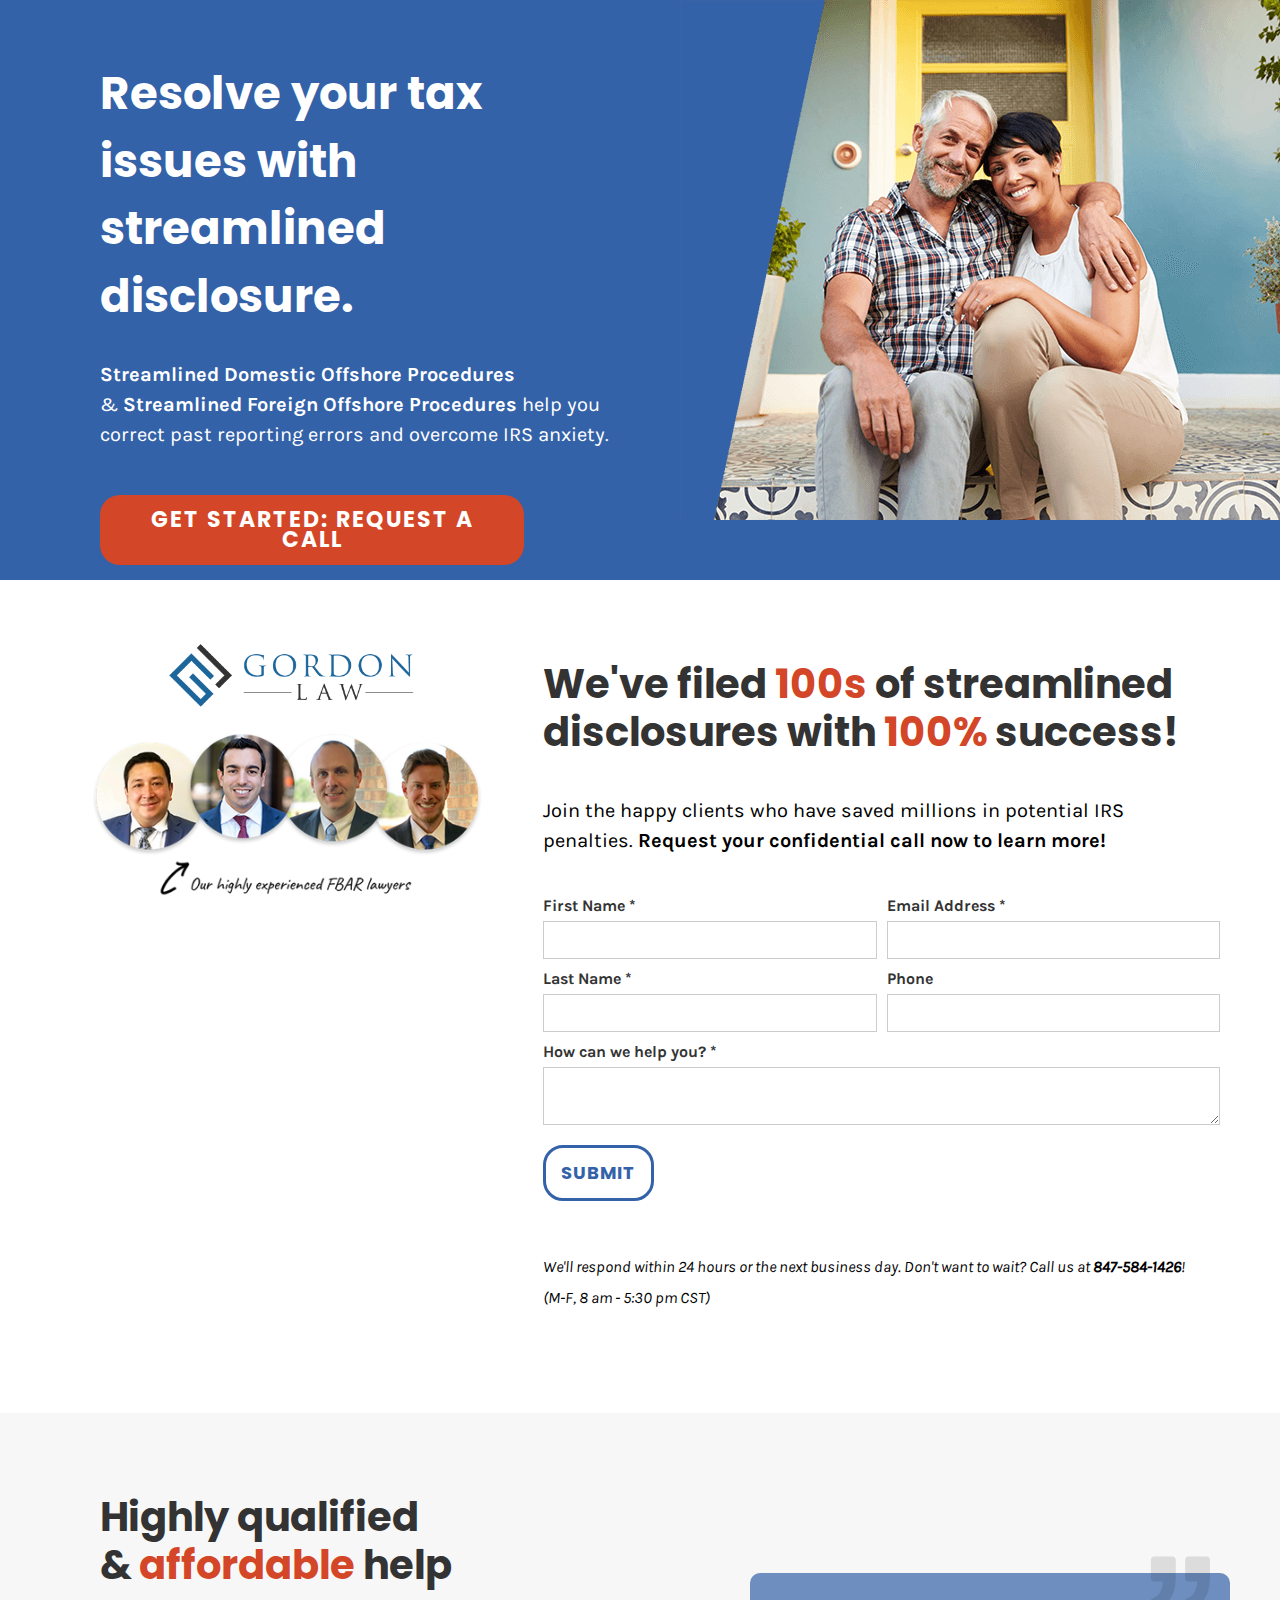
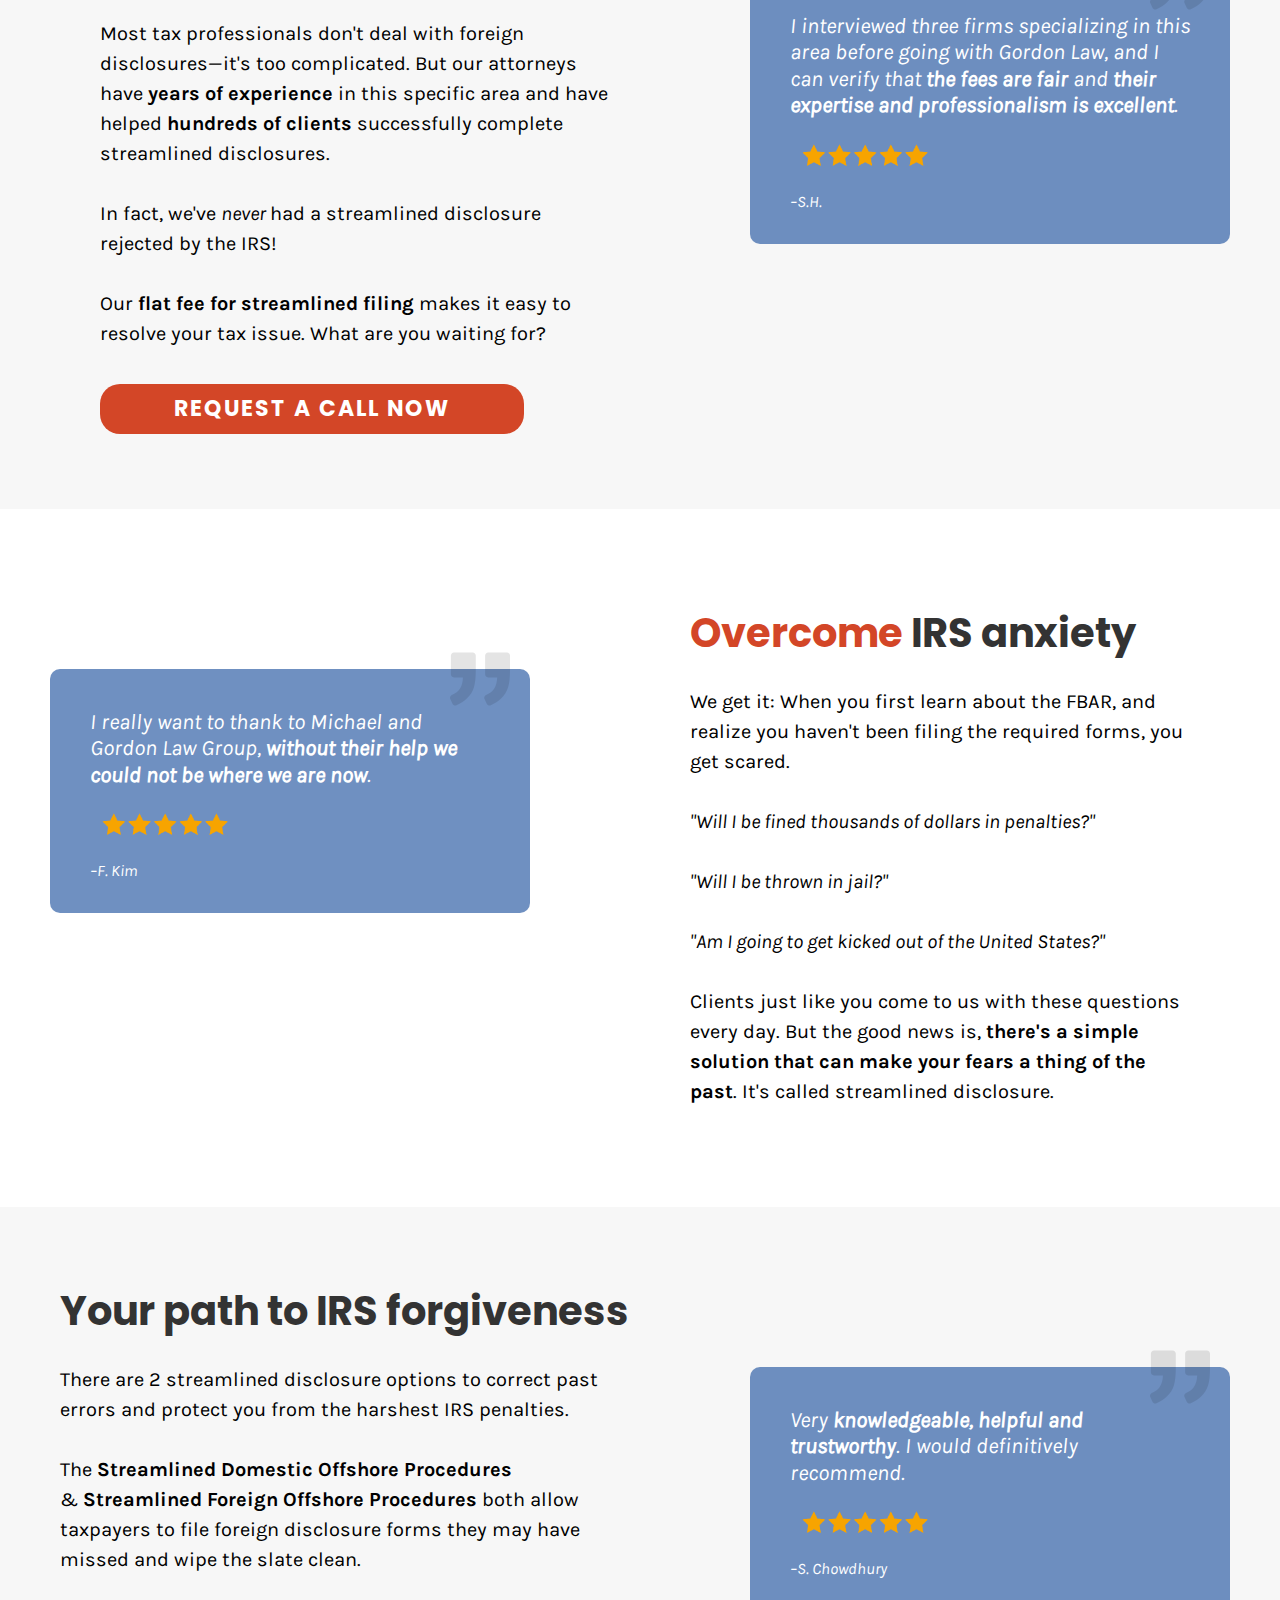
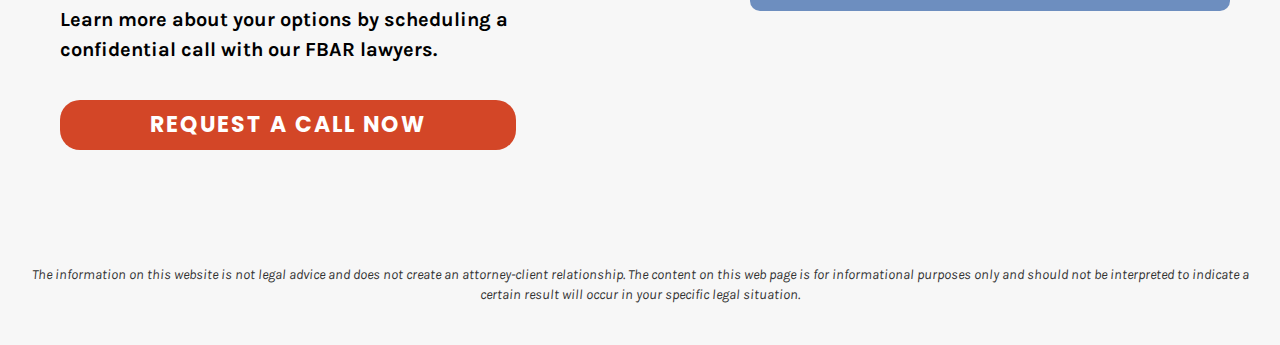
<file: index.html>
<!DOCTYPE html><!--  This site was created in Webflow. http://www.webflow.com  -->
<!--  Last Published: Tue Jan 05 2021 14:17:00 GMT+0000 (Coordinated Universal Time)  -->
<html data-wf-page="5fdcee7f97d46e9fc99e2b2a" data-wf-site="5fdcee7f97d46e13a09e2b29">
<head>
  <meta charset="utf-8">
  <title>Google Ad Landing Pages</title>
  <meta content="width=device-width, initial-scale=1" name="viewport">
  <meta content="Webflow" name="generator">
  <link href="css/normalize.css" rel="stylesheet" type="text/css">
  <link href="css/webflow.css" rel="stylesheet" type="text/css">
  <link href="css/gordonlaw.webflow.css" rel="stylesheet" type="text/css">
  <!-- [if lt IE 9]><script src="https://cdnjs.cloudflare.com/ajax/libs/html5shiv/3.7.3/html5shiv.min.js" type="text/javascript"></script><![endif] -->
  
  <script type="text/javascript">!function(o,c){var n=c.documentElement,t=" w-mod-";n.className+=t+"js",("ontouchstart"in o||o.DocumentTouch&&c instanceof DocumentTouch)&&(n.className+=t+"touch")}(window,document);</script>
  <link href="images/favicon.ico" rel="shortcut icon" type="image/x-icon">
  <link href="images/webclip.png" rel="apple-touch-icon">
</head>
<body class="body">
  <div id="head" class="section header">
    <div class="w-row">
      <div class="column-2 w-col w-col-6 w-col-stack">
        <h1 class="heading">Resolve your tax issues with streamlined disclosure.</h1>
        <div class="text-block"><strong>Streamlined Domestic Offshore Procedures</strong> &amp; <strong>Streamlined Foreign Offshore Procedures</strong> help you correct past reporting errors and overcome IRS anxiety.</div>
        <div class="div-block">
          <a href="#contact" class="button w-button banner_contact">GET STARTED: REQUEST A CALL</a>
        </div>
      </div>
      <div class="column w-clearfix w-col w-col-6 w-col-stack sgtech"><img src="images/IRS-streamlined-compliance-procedures-happy-couple-41402318_m.png" loading="lazy" alt="" class="image w-hidden-medium w-hidden-small w-hidden-tiny"></div>
	  <img src="images/happy-couple-on-front-porch-41402318_m.jpg" loading="lazy" alt="" class="w-hidden image full-image"></div>
    </div>
  </div>
  <div id="success" class="section-2 white">
    <div class="w-row">
      <div class="column-6 w-col w-col-5 w-col-stack">
        <div class="div-block-3"><img src="images/GLG-horz-logo-2020-01.png" loading="lazy" width="250" alt="Gordon Law Group logo" class="image-3"><img src="images/irs-streamlined-disclosure-attorneys-arrow.png" loading="lazy" sizes="(max-width: 479px) 137.125px, (max-width: 991px) 44vw, 35vw" srcset="images/irs-streamlined-disclosure-attorneys-arrow-p-500.png 500w, images/irs-streamlined-disclosure-attorneys-arrow.png 600w" alt="" class="image-2"></div>
      </div>
      <div class="column-4 w-col w-col-7 w-col-stack">
        <div class="div-block-3">
          <h2 class="heading-2">We&#x27;ve filed <span class="text-span">100s</span><span> </span>of streamlined disclosures with <span class="text-span-2">100%</span> success!</h2>
          <div class="text-block dark">Join the happy clients who have saved millions in potential IRS penalties. <strong>Request your confidential call now to learn more!</strong></div>
          <div id="contact" class="form-block w-form">
            <form id="wf-form-Contact-Form" name="wf-form-Contact-Form" method="POST" action="https://hooks.zapier.com/hooks/catch/7843228/oflqubo" data-name="Contact Form">
              <div class="w-row">
                <div class="column-8 w-col w-col-6">
                  <div class="div-block-7"><label for="First-Name" class="field-label">First Name *</label><input type="text" class="text-field w-input" maxlength="256" name="first-name" data-name="First Name" id="First-Name" required=""><label for="Last-Name" class="field-label-2">Last Name *</label><input type="text" class="text-field-2 w-input" maxlength="256" name="last-name" data-name="Last Name" id="Last-Name" required=""></div>
                </div>
                <div class="column-9 w-col w-col-6">
                  <div class="div-block-8"><label for="email">Email Address *</label><input type="email" class="w-input" maxlength="256" name="your-email" data-name="Email" placeholder="" id="email" required=""><label for="Phone">Phone</label><input type="tel" class="w-input" maxlength="256" name="your-phone" data-name="Phone" placeholder="" id="Phone"></div>
                </div>
              </div><label>How can we help you? *</label><textarea name="your-message" maxlength="5000" id="field" required="" class="w-input"></textarea><input type="hidden" name="url" value="https://info.gordonlawltd.com/">
			  
			  
			  <button class="g-recaptcha submit-button w-button" 
        data-sitekey="6Lc_OsYZAAAAAJ4tVNlVKmoDKrNEcffwAQXtROwa" 
        data-callback='onSubmit' data-action='submit' style="display: none;">Submit</button>
			  
			  <input type="submit" value="SUBMIT" data-wait="Please wait..." class="submit-button w-button">

            </form>
            <div class="w-form-done">
              <div>Thank you! Your submission has been received!</div>
            </div>
            <div class="w-form-fail">
              <div>Oops! Something went wrong while submitting the form.</div>
            </div>
            <div class="text-block dark"><span class="text-span-8"><em>We&#x27;ll respond within 24 hours or the next business day. Don&#x27;t want to wait? Call us at </em><strong><em>847-584-1426</em></strong><em>! (M-F, 8 am - 5:30 pm CST)</em></span></div>
          </div>
        </div>
      </div>
    </div>
  </div>
  <div id="affordable" class="section-2">
    <div class="w-row">
      <div class="column-7 w-col w-col-6 w-col-stack">
        <div class="div-block-4">
          <h2 class="heading-2">Highly qualified &amp; <span class="text-span-7">affordable </span>help</h2>
          <div class="text-block dark">Most tax professionals don&#x27;t deal with foreign disclosures—it&#x27;s too complicated. But our attorneys have <strong>years of experience</strong> in this specific area and have helped <strong>hundreds of clients</strong> successfully complete streamlined disclosures.<br><br>In fact, we&#x27;ve <em>never </em>had a streamlined disclosure rejected by the IRS!<br><br>Our <strong>flat fee for streamlined filing </strong>makes it easy to resolve your tax issue. What are you waiting for?<br></div>
          <a href="#contact" class="button w-button">REQUEST A CALL NOW</a>
        </div>
      </div>
      <div class="column-4 testimonial w-clearfix w-col w-col-6 w-col-stack">
        <div class="testimonial-wrapper"><img src="images/right-quote-sign.svg" loading="lazy" alt="" class="quote-icon">
          <p class="testimonial-text"><em>I interviewed three firms specializing in this area before going with Gordon Law, and I can verify that </em><strong><em>the fees are fair </em></strong><em>and </em><strong><em>their expertise and professionalism is excellent</em></strong><em>.</em></p><img src="images/five-stars.png" loading="lazy" width="150" alt="5 star review">
          <div class="testimonial-name"><em><br>–S.H.</em></div>
        </div>
      </div>
    </div>
    <div class="div-block-9"></div>
  </div>
  <div id="overcome" class="section-2 white">
    <div class="w-row column-reverse">
      <div class="column-7 w-clearfix w-col w-col-6 w-col-stack">
        <div class="testimonial-wrapper left"><img src="images/right-quote-sign.svg" loading="lazy" alt="" class="quote-icon">
          <p class="testimonial-text"><em>I really want to thank to Michael and Gordon Law Group, </em><strong><em>without their help we could not be where we are now</em></strong><em>.</em></p><img src="images/five-stars.png" loading="lazy" width="150" alt="5 star review">
          <div class="testimonial-name"><em><br>–F. Kim</em></div>
        </div>
      </div>
      <div class="column-4 w-col w-col-6 w-col-stack">
        <div class="div-block-6">
          <h2 class="heading-2"><span class="text-span-9">Overcome </span>IRS anxiety</h2>
          <div class="text-block dark">We get it: When you first learn about the FBAR, and realize you haven&#x27;t been filing the required forms, you get scared.<br><br><em>&quot;Will I be fined thousands of dollars in penalties?&quot;<br><br>&quot;Will I be thrown in jail?&quot;<br><br>&quot;Am I going to get kicked out of the United States?&quot;</em><br><br>Clients just like you come to us with these questions every day. But the good news is, <strong>there&#x27;s a simple solution that can make your fears a thing of the past</strong>. It&#x27;s called streamlined disclosure.<br></div>
        </div>
      </div>
    </div>
  </div>
  <div id="forgiveness" class="section-2">
    <div class="w-row">
      <div class="column-3 w-col w-col-6 w-col-stack">
        <h2 class="heading-2">Your path to IRS forgiveness</h2>
        <div class="text-block dark">There are 2 streamlined disclosure options to correct past errors and protect you from the harshest IRS penalties.<br>‍<br>The <strong>Streamlined Domestic Offshore Procedures</strong> &amp; <strong>Streamlined Foreign Offshore Procedures</strong> both allow taxpayers to file foreign disclosure forms they may have missed and wipe the slate clean.<br><br><strong>Learn more about your options by scheduling a confidential call with our FBAR lawyers.</strong></div>
        <a href="#contact" class="button w-button">REQUEST A CALL NOW</a>
      </div>
      <div class="column-4 w-clearfix w-col w-col-6 w-col-stack">
        <div class="testimonial-wrapper"><img src="images/right-quote-sign.svg" loading="lazy" alt="" class="quote-icon">
          <p class="testimonial-text"><em>Very </em><strong><em>knowledgeable, helpful and trustworthy</em></strong><em>. I would definitively recommend.</em></p><img src="images/five-stars.png" loading="lazy" width="150" alt="5 star review">
          <div class="testimonial-name"><em><br>–S. Chowdhury</em></div>
        </div>
      </div>
    </div>
  </div>
  <div class="section-3">
    <div class="text-block-2">The information on this website is not legal advice and does not create an attorney-client relationship. The content on this web page is for informational purposes only and should not be interpreted to indicate a certain result will occur in your specific legal situation. </div>
  </div>
  <script src="https://d3e54v103j8qbb.cloudfront.net/js/jquery-3.5.1.min.dc5e7f18c8.js?site=5fdcee7f97d46e13a09e2b29" type="text/javascript" integrity="sha256-9/aliU8dGd2tb6OSsuzixeV4y/faTqgFtohetphbbj0=" crossorigin="anonymous"></script>
  <script src="js/webflow.js" type="text/javascript"></script>
  <!-- [if lte IE 9]><script src="https://cdnjs.cloudflare.com/ajax/libs/placeholders/3.0.2/placeholders.min.js"></script><![endif] -->
</body>

<script async src="https://www.googletagmanager.com/gtag/js?id=AW-990778298"></script>

  <script>/*
  (function(w,d,s,l,i){w[l]=w[l]||[];w[l].push({'gtm.start':
  new Date().getTime(),event:'gtm.js'});var f=d.getElementsByTagName(s)[0],
  j=d.createElement(s),dl=l!='dataLayer'?'&l='+l:'';j.async=true;j.src=
  'https://www.googletagmanager.com/gtm.js?id='+i+dl;f.parentNode.insertBefore(j,f);
  })(window,document,'script','dataLayer','GTM-53KX7W8');
  */</script> 
<script id="mcjs">!function(c,h,i,m,p){m=c.createElement(h),p=c.getElementsByTagName(h)[0],m.async=1,m.src=i,p.parentNode.insertBefore(m,p)}(document,"script","https://chimpstatic.com/mcjs-connected/js/users/eb75e9265556eb696cd1cc6ed/baba8ca9c12e07e8585db852b.js");</script> <script>window.dataLayer = window.dataLayer || [];
  function gtag(){dataLayer.push(arguments);}
  gtag('js', new Date());
  gtag('config', 'AW-990778298');
  gtag('config', 'UA-63047126-4');</script> <script>(function(w,d,s,l,i){w[l]=w[l]||[];w[l].push({'gtm.start':
	new Date().getTime(),event:'gtm.js'});var f=d.getElementsByTagName(s)[0],
	j=d.createElement(s),dl=l!='dataLayer'?'&l='+l:'';j.async=true;j.src=
	'https://www.googletagmanager.com/gtm.js?id='+i+dl;f.parentNode.insertBefore(j,f);
	})(window,document,'script','dataLayer','GTM-K7ND857');
	<!-- End Google Tag Manager -->
	if ( !document.referrer.includes('gordonlawltd.com/') ) { 
		window.dataLayer = window.dataLayer || [];   
		window.dataLayer.push({ 'event':'landing-page', 'utm_referer':document.referrer, 'utm_landing_page':window.location.href} )
	}</script>
	 <script src="https://www.google.com/recaptcha/api.js"></script>
 <script>
   function onSubmit(token) {
		console.log("submit button pressed!");
		$("#wf-form-Contact-Form").submit();
   }
   
   // this is the id of the form
	$("#wf-form-Contact-Form").submit(function(e) {

		e.preventDefault(); // avoid to execute the actual submit of the form.

		var form = $(this);
		var url = form.attr('action');
		
		$.ajax({
			   type: "POST",
			   url: url,
			   data: form.serialize(), // serializes the form's elements.
			   success: function(data)
			   {
				   $(".w-form-done").show();
			   }
			 });

		return false;
	});
 </script>
</html>
</file>
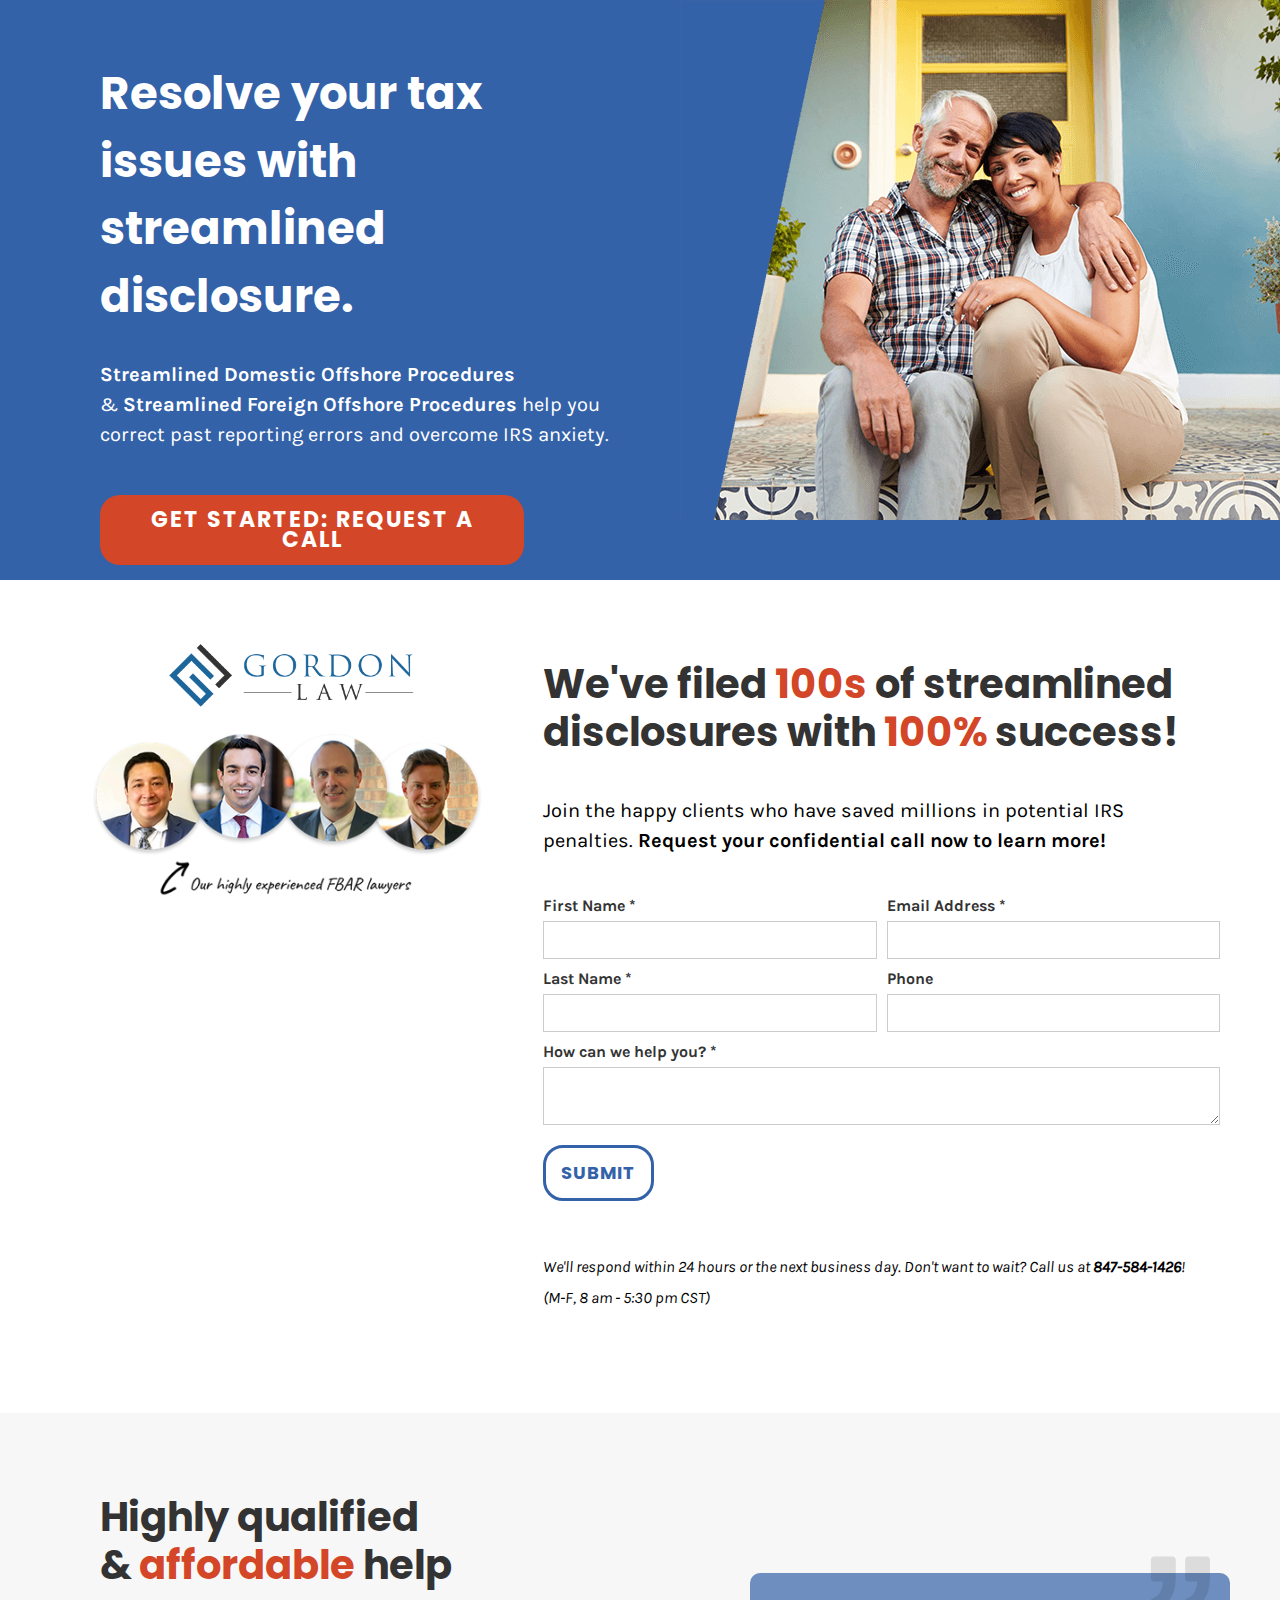
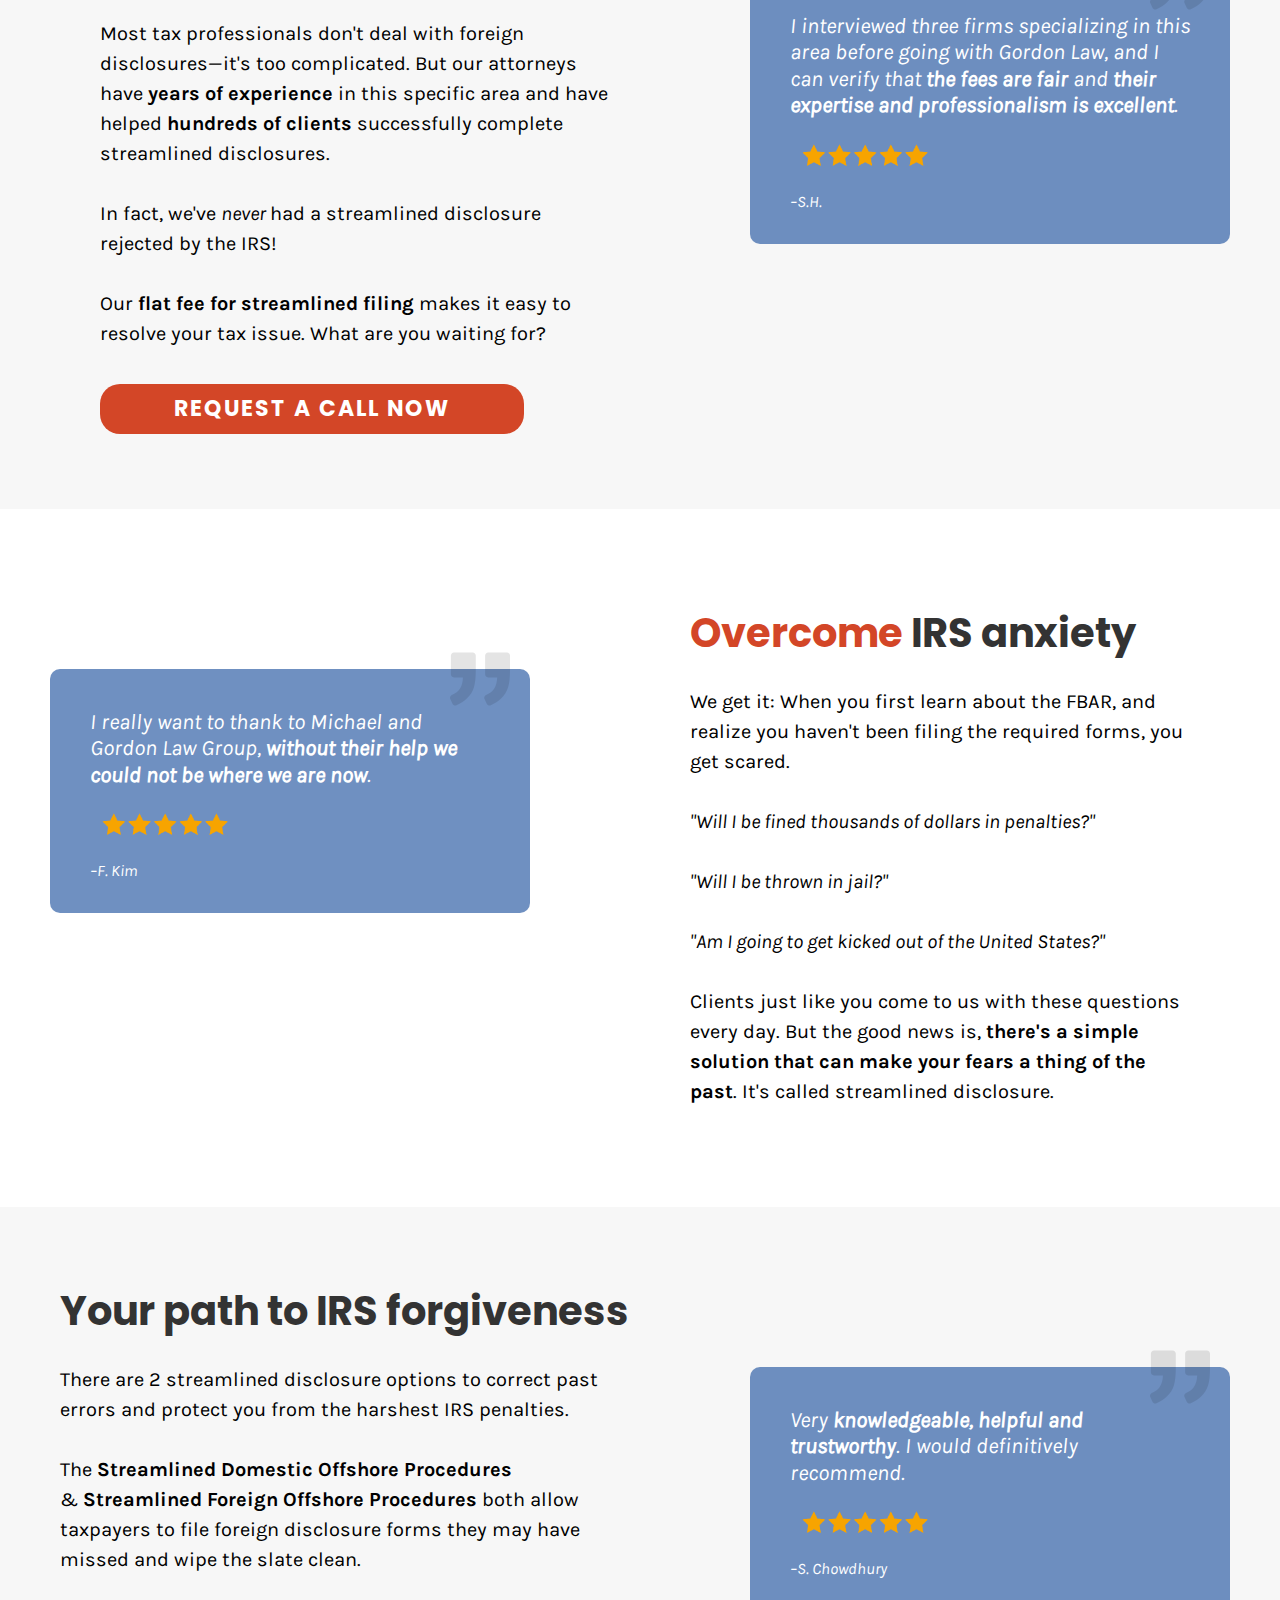
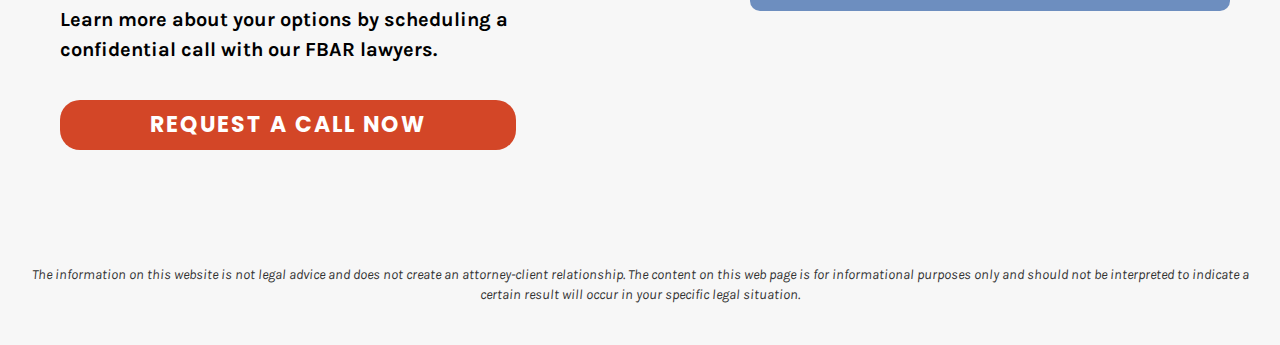
<file: streamlined-disclosure/index.html>
<!DOCTYPE html><!--  This site was created in Webflow. http://www.webflow.com  -->
<!--  Last Published: Tue Jan 05 2021 14:17:00 GMT+0000 (Coordinated Universal Time)  -->
<html data-wf-page="5fdcee7f97d46e9fc99e2b2a" data-wf-site="5fdcee7f97d46e13a09e2b29">
<head>
  <meta charset="utf-8">
  <title>Streamlined Offshore Procedures | IRS Streamlined Filing</title>
  <meta name="og:title" content="Streamlined Offshore Procedures | IRS Streamlined Filing">
  <meta name="og:description" content="Use IRS streamlined programs to correct FBAR filing mistakes. Our attorneys have completed 100s of streamlined filings with 100% success!">
  <meta name="og:image" content="https://info.gordonlawltd.com/images/IRS-streamlined-compliance-procedures-happy-couple-41402318_m.png">
  <link rel="icon" href="https://gordonlawltd.com/wp-content/uploads/2020/05/cropped-icon-32x32.png" sizes="32x32" /><link rel="icon" href="https://gordonlawltd.com/wp-content/uploads/2020/05/cropped-icon-192x192.png" sizes="192x192" /><link rel="apple-touch-icon" href="https://gordonlawltd.com/wp-content/uploads/2020/05/cropped-icon-180x180.png" /><meta name="msapplication-TileImage" content="https://gordonlawltd.com/wp-content/uploads/2020/05/cropped-icon-270x270.png" />
  <meta content="width=device-width, initial-scale=1" name="viewport">
  <meta content="Webflow" name="generator">
  <link href="/css/normalize.css" rel="stylesheet" type="text/css">
  <link href="/css/webflow.css" rel="stylesheet" type="text/css">
  <link href="/css/gordonlaw.webflow.css" rel="stylesheet" type="text/css">
  <!-- [if lt IE 9]><script src="https://cdnjs.cloudflare.com/ajax/libs/html5shiv/3.7.3/html5shiv.min.js" type="text/javascript"></script><![endif] -->
  
  <script type="text/javascript">!function(o,c){var n=c.documentElement,t=" w-mod-";n.className+=t+"js",("ontouchstart"in o||o.DocumentTouch&&c instanceof DocumentTouch)&&(n.className+=t+"touch")}(window,document);</script>
  
</head>
<body class="body">
  <div id="head" class="section header">
    <div class="w-row">
      <div class="column-2 w-col w-col-6 w-col-stack">
        <h1 class="heading">Resolve your tax issues with streamlined disclosure.</h1>
        <div class="text-block"><strong>Streamlined Domestic Offshore Procedures</strong> &amp; <strong>Streamlined Foreign Offshore Procedures</strong> help you correct past reporting errors and overcome IRS anxiety.</div>
        <div class="div-block">
          <a href="#contact" class="button w-button banner_contact">GET STARTED: REQUEST A CALL</a>
        </div>
      </div>
      <div class="column w-clearfix w-col w-col-6 w-col-stack sgtech"><img src="/images/IRS-streamlined-compliance-procedures-happy-couple-41402318_m.png" loading="lazy" alt="" class="image w-hidden-medium w-hidden-small w-hidden-tiny"></div>
	  <img src="/images/happy-couple-on-front-porch-41402318_m.jpg" loading="lazy" alt="" class="w-hidden image full-image"></div>
    </div>
  </div>
  <div id="success" class="section-2 white">
    <div class="w-row">
      <div class="column-6 w-col w-col-5 w-col-stack">
        <div class="div-block-3"><img src="/images/GLG-horz-logo-2020-01.png" loading="lazy" width="250" alt="Gordon Law Group logo" class="image-3"><img src="/images/irs-streamlined-disclosure-attorneys-arrow.png" loading="lazy" sizes="(max-width: 479px) 137.125px, (max-width: 991px) 44vw, 35vw" srcset="/images/irs-streamlined-disclosure-attorneys-arrow-p-500.png 500w, images/irs-streamlined-disclosure-attorneys-arrow.png 600w" alt="" class="image-2"></div>
      </div>
      <div class="column-4 w-col w-col-7 w-col-stack">
        <div class="div-block-3">
          <h2 class="heading-2">We&#x27;ve filed <span class="text-span">100s</span><span> </span>of streamlined disclosures with <span class="text-span-2">100%</span> success!</h2>
          <div class="text-block dark">Join the happy clients who have saved millions in potential IRS penalties. <strong>Request your confidential call now to learn more!</strong></div>
          <div id="contact" class="form-block w-form">
            <form id="wf-form-Contact-Form" name="wf-form-Contact-Form" method="POST" action="https://hooks.zapier.com/hooks/catch/7843228/oflqubo" data-name="Contact Form">
              <div class="w-row">
                <div class="column-8 w-col w-col-6">
                  <div class="div-block-7"><label for="First-Name" class="field-label">First Name *</label><input type="text" class="text-field w-input" maxlength="256" name="first-name" data-name="First Name" id="First-Name" required=""><label for="Last-Name" class="field-label-2">Last Name *</label><input type="text" class="text-field-2 w-input" maxlength="256" name="last-name" data-name="Last Name" id="Last-Name" required=""></div>
                </div>
                <div class="column-9 w-col w-col-6">
                  <div class="div-block-8"><label for="email">Email Address *</label><input type="email" class="w-input" maxlength="256" name="your-email" data-name="Email" placeholder="" id="email" required=""><label for="Phone">Phone</label><input type="tel" class="w-input" maxlength="256" name="your-phone" data-name="Phone" placeholder="" id="Phone"></div>
                </div>
              </div><label>How can we help you? *</label><textarea name="your-message" maxlength="5000" id="field" required="" class="w-input"></textarea><input type="hidden" name="url" value="https://info.gordonlawltd.com/">
			  
			  
			  <button class="g-recaptcha submit-button w-button" 
        data-sitekey="6Lc_OsYZAAAAAJ4tVNlVKmoDKrNEcffwAQXtROwa" 
        data-callback='onSubmit' data-action='submit' style="display: none;">Submit</button>
			  
			  <input type="submit" value="SUBMIT" data-wait="Please wait..." class="submit-button w-button">

            </form>
            <div class="w-form-done">
              <div>Thank you! Your submission has been received!</div>
            </div>
            <div class="w-form-fail">
              <div>Oops! Something went wrong while submitting the form.</div>
            </div>
            <div class="text-block dark"><span class="text-span-8"><em>We&#x27;ll respond within 24 hours or the next business day. Don&#x27;t want to wait? Call us at </em><strong><em>847-584-1426</em></strong><em>! (M-F, 8 am - 5:30 pm CST)</em></span></div>
          </div>
        </div>
      </div>
    </div>
  </div>
  <div id="affordable" class="section-2">
    <div class="w-row">
      <div class="column-7 w-col w-col-6 w-col-stack">
        <div class="div-block-4">
          <h2 class="heading-2">Highly qualified &amp; <span class="text-span-7">affordable </span>help</h2>
          <div class="text-block dark">Most tax professionals don&#x27;t deal with foreign disclosures—it&#x27;s too complicated. But our attorneys have <strong>years of experience</strong> in this specific area and have helped <strong>hundreds of clients</strong> successfully complete streamlined disclosures.<br><br>In fact, we&#x27;ve <em>never </em>had a streamlined disclosure rejected by the IRS!<br><br>Our <strong>flat fee for streamlined filing </strong>makes it easy to resolve your tax issue. What are you waiting for?<br></div>
          <a href="#contact" class="button w-button">REQUEST A CALL NOW</a>
        </div>
      </div>
      <div class="column-4 testimonial w-clearfix w-col w-col-6 w-col-stack">
        <div class="testimonial-wrapper"><img src="/images/right-quote-sign.svg" loading="lazy" alt="" class="quote-icon">
          <p class="testimonial-text"><em>I interviewed three firms specializing in this area before going with Gordon Law, and I can verify that </em><strong><em>the fees are fair </em></strong><em>and </em><strong><em>their expertise and professionalism is excellent</em></strong><em>.</em></p><img src="/images/five-stars.png" loading="lazy" width="150" alt="5 star review">
          <div class="testimonial-name"><em><br>–S.H.</em></div>
        </div>
      </div>
    </div>
    <div class="div-block-9"></div>
  </div>
  <div id="overcome" class="section-2 white">
    <div class="w-row column-reverse">
      <div class="column-7 w-clearfix w-col w-col-6 w-col-stack">
        <div class="testimonial-wrapper left"><img src="/images/right-quote-sign.svg" loading="lazy" alt="" class="quote-icon">
          <p class="testimonial-text"><em>I really want to thank to Michael and Gordon Law Group, </em><strong><em>without their help we could not be where we are now</em></strong><em>.</em></p><img src="/images/five-stars.png" loading="lazy" width="150" alt="5 star review">
          <div class="testimonial-name"><em><br>–F. Kim</em></div>
        </div>
      </div>
      <div class="column-4 w-col w-col-6 w-col-stack">
        <div class="div-block-6">
          <h2 class="heading-2"><span class="text-span-9">Overcome </span>IRS anxiety</h2>
          <div class="text-block dark">We get it: When you first learn about the FBAR, and realize you haven&#x27;t been filing the required forms, you get scared.<br><br><em>&quot;Will I be fined thousands of dollars in penalties?&quot;<br><br>&quot;Will I be thrown in jail?&quot;<br><br>&quot;Am I going to get kicked out of the United States?&quot;</em><br><br>Clients just like you come to us with these questions every day. But the good news is, <strong>there&#x27;s a simple solution that can make your fears a thing of the past</strong>. It&#x27;s called streamlined disclosure.<br></div>
        </div>
      </div>
    </div>
  </div>
  <div id="forgiveness" class="section-2">
    <div class="w-row">
      <div class="column-3 w-col w-col-6 w-col-stack">
        <h2 class="heading-2">Your path to IRS forgiveness</h2>
        <div class="text-block dark">There are 2 streamlined disclosure options to correct past errors and protect you from the harshest IRS penalties.<br>‍<br>The <strong>Streamlined Domestic Offshore Procedures</strong> &amp; <strong>Streamlined Foreign Offshore Procedures</strong> both allow taxpayers to file foreign disclosure forms they may have missed and wipe the slate clean.<br><br><strong>Learn more about your options by scheduling a confidential call with our FBAR lawyers.</strong></div>
        <a href="#contact" class="button w-button">REQUEST A CALL NOW</a>
      </div>
      <div class="column-4 w-clearfix w-col w-col-6 w-col-stack">
        <div class="testimonial-wrapper"><img src="/images/right-quote-sign.svg" loading="lazy" alt="" class="quote-icon">
          <p class="testimonial-text"><em>Very </em><strong><em>knowledgeable, helpful and trustworthy</em></strong><em>. I would definitively recommend.</em></p><img src="/images/five-stars.png" loading="lazy" width="150" alt="5 star review">
          <div class="testimonial-name"><em><br>–S. Chowdhury</em></div>
        </div>
      </div>
    </div>
  </div>
  <div class="section-3">
    <div class="text-block-2">The information on this website is not legal advice and does not create an attorney-client relationship. The content on this web page is for informational purposes only and should not be interpreted to indicate a certain result will occur in your specific legal situation. </div>
  </div>
  <script src="https://d3e54v103j8qbb.cloudfront.net/js/jquery-3.5.1.min.dc5e7f18c8.js?site=5fdcee7f97d46e13a09e2b29" type="text/javascript" integrity="sha256-9/aliU8dGd2tb6OSsuzixeV4y/faTqgFtohetphbbj0=" crossorigin="anonymous"></script>
  <script src="/js/webflow.js" type="text/javascript"></script>
  <!-- [if lte IE 9]><script src="https://cdnjs.cloudflare.com/ajax/libs/placeholders/3.0.2/placeholders.min.js"></script><![endif] -->
</body>

<script async src="https://www.googletagmanager.com/gtag/js?id=AW-990778298"></script>

  <script>/*
  (function(w,d,s,l,i){w[l]=w[l]||[];w[l].push({'gtm.start':
  new Date().getTime(),event:'gtm.js'});var f=d.getElementsByTagName(s)[0],
  j=d.createElement(s),dl=l!='dataLayer'?'&l='+l:'';j.async=true;j.src=
  'https://www.googletagmanager.com/gtm.js?id='+i+dl;f.parentNode.insertBefore(j,f);
  })(window,document,'script','dataLayer','GTM-53KX7W8');
  */</script> 
<!-- <script id="mcjs">!function(c,h,i,m,p){m=c.createElement(h),p=c.getElementsByTagName(h)[0],m.async=1,m.src=i,p.parentNode.insertBefore(m,p)}(document,"script","https://chimpstatic.com/mcjs-connected/js/users/eb75e9265556eb696cd1cc6ed/baba8ca9c12e07e8585db852b.js");</script>  -->
<script>window.dataLayer = window.dataLayer || [];
  function gtag(){dataLayer.push(arguments);}
  gtag('js', new Date());
  gtag('config', 'AW-990778298');
  gtag('config', 'UA-63047126-4');</script> <script>(function(w,d,s,l,i){w[l]=w[l]||[];w[l].push({'gtm.start':
	new Date().getTime(),event:'gtm.js'});var f=d.getElementsByTagName(s)[0],
	j=d.createElement(s),dl=l!='dataLayer'?'&l='+l:'';j.async=true;j.src=
	'https://www.googletagmanager.com/gtm.js?id='+i+dl;f.parentNode.insertBefore(j,f);
	})(window,document,'script','dataLayer','GTM-K7ND857');
	<!-- End Google Tag Manager -->
	if ( !document.referrer.includes('gordonlawltd.com/') ) { 
		window.dataLayer = window.dataLayer || [];   
		window.dataLayer.push({ 'event':'landing-page', 'utm_referer':document.referrer, 'utm_landing_page':window.location.href} )
	}</script>
	 <script src="https://www.google.com/recaptcha/api.js"></script>
 <script>
   function onSubmit(token) {
		console.log("submit button pressed!");
		$("#wf-form-Contact-Form").submit();
   }
   
   // this is the id of the form
	$("#wf-form-Contact-Form").submit(function(e) {

		e.preventDefault(); // avoid to execute the actual submit of the form.

		var form = $(this);
		var url = form.attr('action');
		
		$.ajax({
			   type: "POST",
			   url: url,
			   data: form.serialize(), // serializes the form's elements.
			   success: function(data)
			   {
				   $(".w-form-done").show();
			   }
			 });

		return false;
	});
 </script>
</html>
</file>
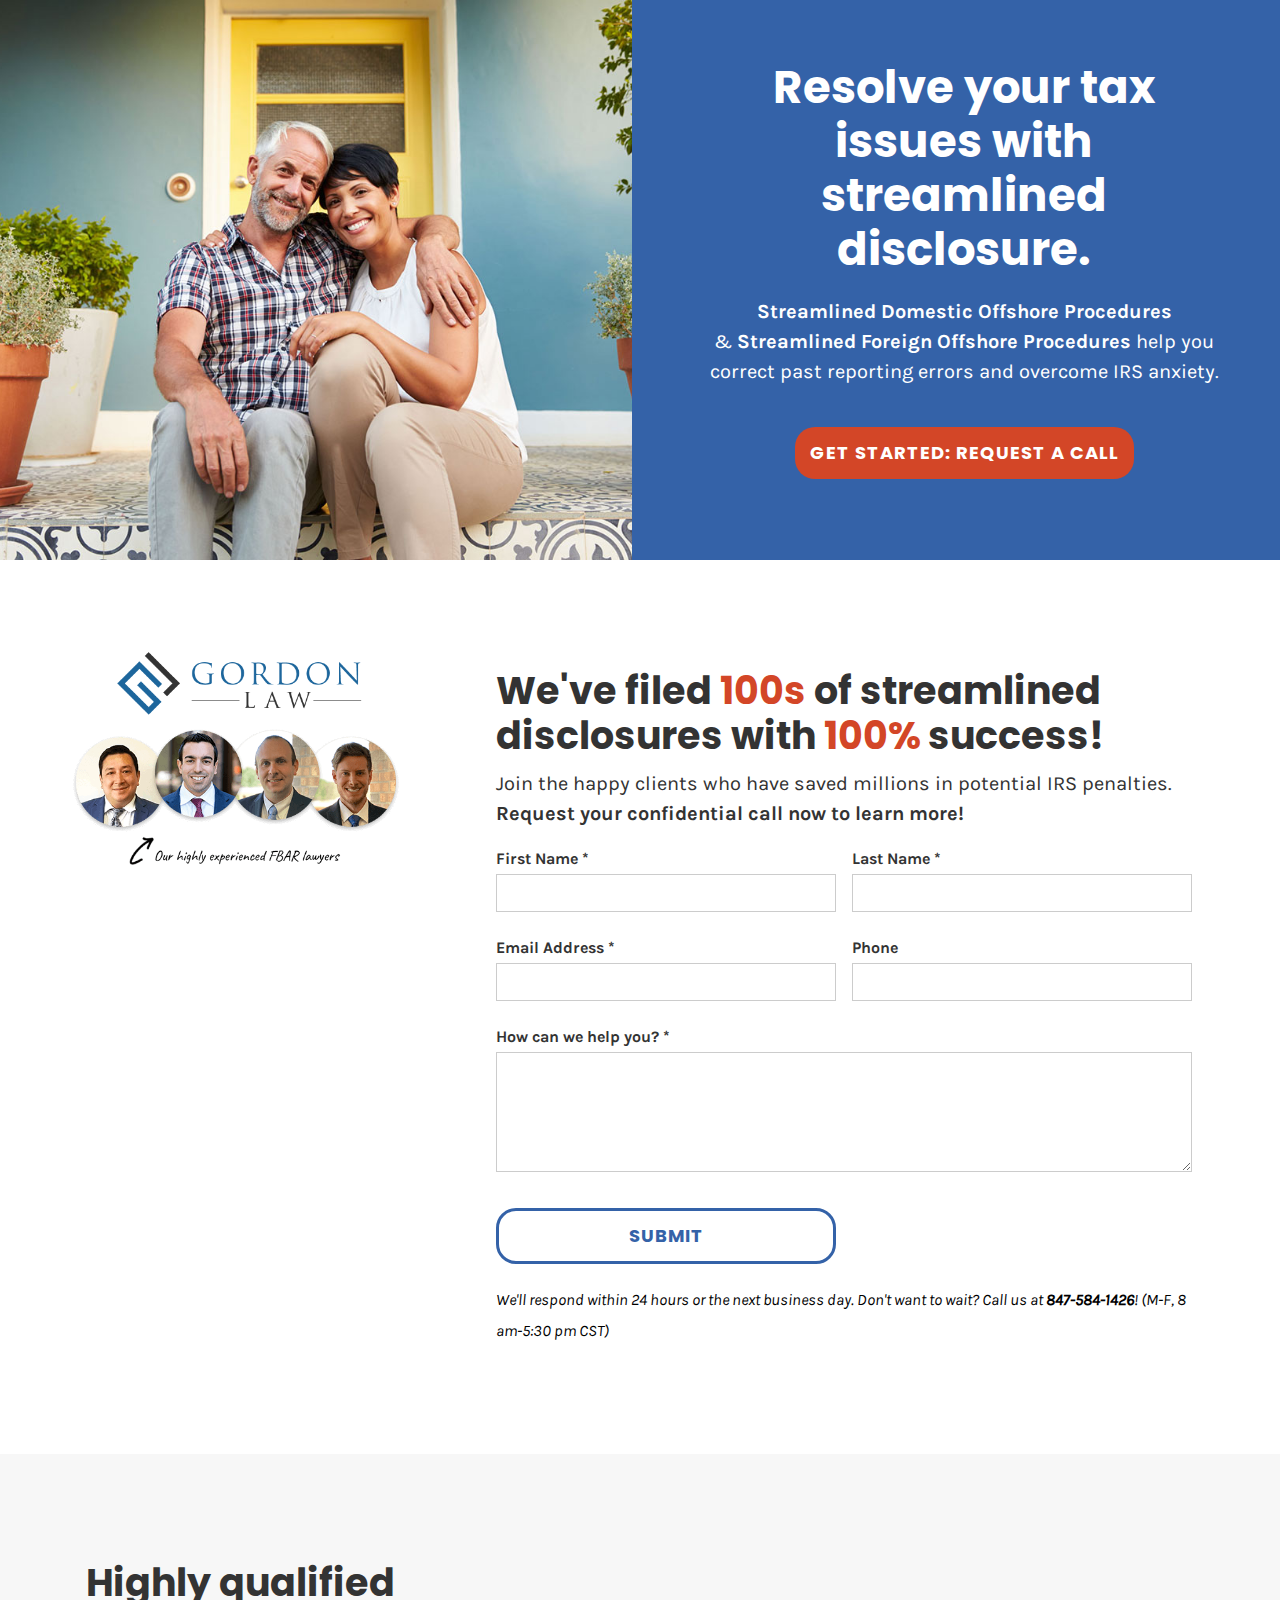
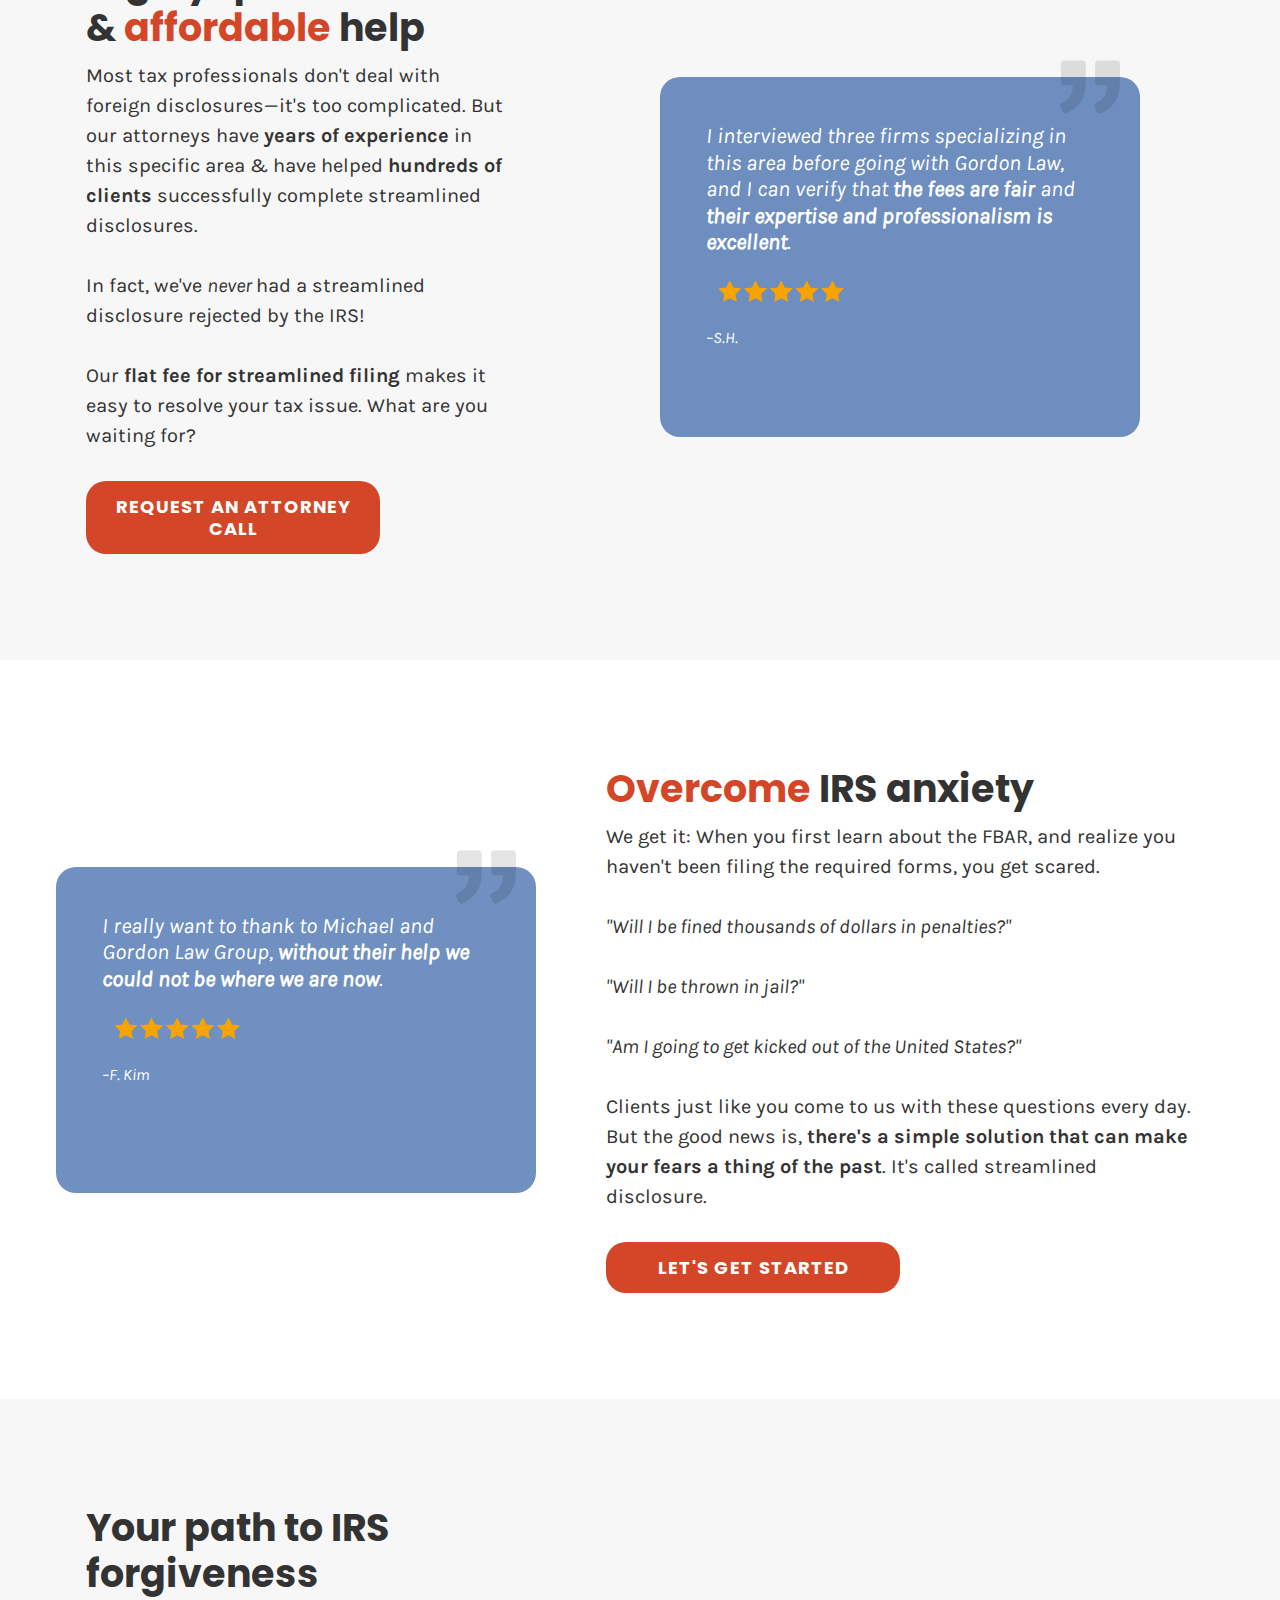
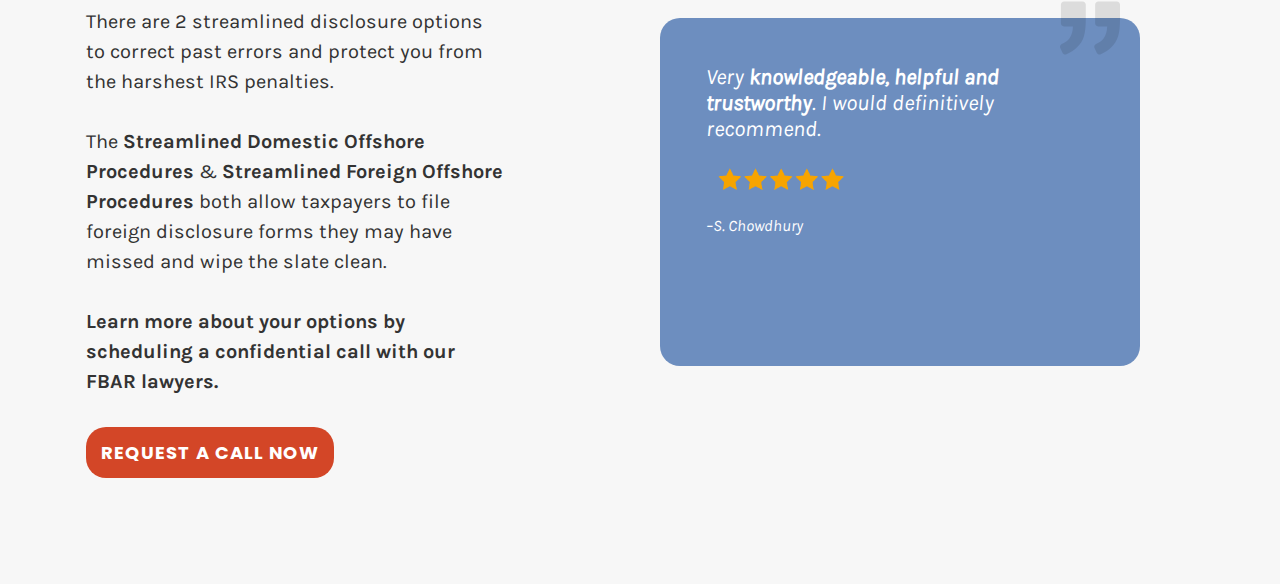
<file: streamlined-offshore.html>
<!DOCTYPE html><!--  This site was created in Webflow. http://www.webflow.com  -->
<!--  Last Published: Tue Jan 05 2021 14:17:00 GMT+0000 (Coordinated Universal Time)  -->
<html data-wf-page="5fe3581acc57a403c535a61c" data-wf-site="5fdcee7f97d46e13a09e2b29">
<head>
  <meta charset="utf-8">
  <title>Streamlined Offshore Procedures | IRS Streamlined Filing</title>
  <meta content="Use IRS streamlined programs to correct FBAR filing mistakes. Our attorneys have completed 100s of streamlined filings with 100% success!" name="description">
  <meta content="Streamlined Offshore Procedures | IRS Streamlined Filing" property="og:title">
  <meta content="Use IRS streamlined programs to correct FBAR filing mistakes. Our attorneys have completed 100s of streamlined filings with 100% success!" property="og:description">
  <meta content="Streamlined Offshore Procedures | IRS Streamlined Filing" property="twitter:title">
  <meta content="Use IRS streamlined programs to correct FBAR filing mistakes. Our attorneys have completed 100s of streamlined filings with 100% success!" property="twitter:description">
  <meta property="og:type" content="website">
  <meta content="summary_large_image" name="twitter:card">
  <meta content="width=device-width, initial-scale=1" name="viewport">
  <meta content="Webflow" name="generator">
  <link href="css/normalize.css" rel="stylesheet" type="text/css">
  <link href="css/webflow.css" rel="stylesheet" type="text/css">
  <link href="css/gordonlaw.webflow.css" rel="stylesheet" type="text/css">
  <!-- [if lt IE 9]><script src="https://cdnjs.cloudflare.com/ajax/libs/html5shiv/3.7.3/html5shiv.min.js" type="text/javascript"></script><![endif] -->
  <script type="text/javascript">!function(o,c){var n=c.documentElement,t=" w-mod-";n.className+=t+"js",("ontouchstart"in o||o.DocumentTouch&&c instanceof DocumentTouch)&&(n.className+=t+"touch")}(window,document);</script>
  <link href="images/favicon.ico" rel="shortcut icon" type="image/x-icon">
  <link href="images/webclip.png" rel="apple-touch-icon">
</head>
<body>
  <div class="landing-page-header">
    <div class="w-layout-grid grid"><img src="images/happy-couple-on-front-porch-41402318_m.jpg" loading="lazy" sizes="100vw" srcset="images/happy-couple-on-front-porch-41402318_m-p-500.jpeg 500w, images/happy-couple-on-front-porch-41402318_m-p-1080.jpeg 1080w, images/happy-couple-on-front-porch-41402318_m.jpg 1200w" alt="Happy couple sitting in front of their home" class="header-image">
      <div class="header-copy">
        <h1 class="header-h1">Resolve your tax issues with streamlined disclosure.</h1>
        <p class="header-text"><strong>Streamlined Domestic Offshore Procedures</strong> &amp; <strong>Streamlined Foreign Offshore Procedures</strong> help you correct past reporting errors and overcome IRS anxiety.</p>
        <a href="#contact" class="button-2 w-button">GET STARTED: REQUEST A CALL</a>
      </div>
    </div>
  </div>
  <div class="contact">
    <div class="w-layout-grid grid-2">
      <div class="company"><img src="images/GLG-horz-logo-2020-01.png" loading="lazy" width="250" alt="Gordon Law Group logo" class="image-6"><img src="images/irs-streamlined-disclosure-attorneys-arrow_1.png" loading="lazy" alt="Our highly experienced FBAR lawyers" class="image-5"></div>
      <div class="contact">
        <h1 class="heading-3">We&#x27;ve filed <span class="text-span">100s</span><span> </span>of streamlined disclosures with <span class="text-span-2">100%</span> success!</h1>
        <p>Join the happy clients who have saved millions in potential IRS penalties. <strong>Request your confidential call now to learn more!</strong></p>
        <div id="contact" class="form-block w-form">
          <form id="wf-form-Contact-Form" name="wf-form-Contact-Form" data-name="Contact Form" class="contact-form">
            <div class="w-layout-grid grid-6">
              <div class="first-name"><label for="First-Name" class="field-label">First Name *</label><input type="text" class="text-field w-input" maxlength="256" name="First-Name" data-name="First Name" id="First-Name" required=""></div>
              <div class="last-name"><label for="Last-Name" class="field-label">Last Name *</label><input type="text" class="text-field-2 w-input" maxlength="256" name="Last-Name" data-name="Last Name" id="Last-Name" required=""></div>
              <div class="email"><label for="email">Email Address *</label><input type="email" class="w-input" maxlength="256" name="email" data-name="Email" placeholder="" id="email" required=""></div>
              <div class="phone"><label for="Phone">Phone</label><input type="tel" class="w-input" maxlength="256" name="Phone" data-name="Phone" placeholder="" id="Phone"></div>
              <div id="w-node-14ba8c297486-c535a61c" class="message"><label>How can we help you? *</label><textarea name="field" maxlength="5000" id="field" required="" data-name="Field" class="textarea w-input"></textarea></div><input type="submit" value="SUBMIT" data-wait="Please wait..." id="w-node-7a3bdb949775-c535a61c" class="submit-button w-button">
            </div>
            <div class="text-block-3 dark"><span class="text-span-8"><em>We&#x27;ll respond within 24 hours or the next business day. Don&#x27;t want to wait? Call us at </em><strong><em>847-584-1426</em></strong><em>! (M-F, 8 am-5:30 pm CST)</em></span></div>
          </form>
          <div class="w-form-done">
            <div>Thank you! Your submission has been received!</div>
          </div>
          <div class="w-form-fail">
            <div>Oops! Something went wrong while submitting the form.</div>
          </div>
        </div>
      </div>
    </div>
  </div>
  <div class="selling-point">
    <div class="w-layout-grid grid-4">
      <div class="body-copy">
        <h1 class="heading-3">Highly qualified &amp; <span class="text-span-7">affordable </span>help</h1>
        <p>Most tax professionals don&#x27;t deal with foreign disclosures—it&#x27;s too complicated. But our attorneys have <strong>years of experience</strong> in this specific area &amp; have helped <strong>hundreds of clients</strong> successfully complete streamlined disclosures.<br><br>In fact, we&#x27;ve <em>never </em>had a streamlined disclosure rejected by the IRS!<br><br>Our <strong>flat fee for streamlined filing </strong>makes it easy to resolve your tax issue. What are you waiting for?</p>
        <a href="#contact" class="button-2 w-button">REQUEST AN ATTORNEY CALL</a>
      </div>
      <div id="w-node-7977cb6cb6e9-c535a61c" class="testimonial-block w-clearfix"><img src="images/right-quote-sign.svg" loading="lazy" alt="" class="quote-icon">
        <div class="testimonial-text"><em>I interviewed three firms specializing in this area before going with Gordon Law, and I can verify that </em><strong><em>the fees are fair </em></strong><em>and </em><strong><em>their expertise and professionalism is excellent</em></strong><em>.</em></div><img src="images/five-stars.png" loading="lazy" width="150" alt="5 star review" class="image-7">
        <div class="testimonial-name"><em>–S.H.</em></div>
      </div>
    </div>
  </div>
  <div class="selling-point right">
    <div class="w-layout-grid grid-4">
      <div id="w-node-f4518395cc07-c535a61c" class="testimonial-block hide-on-mobile w-clearfix"><img src="images/right-quote-sign.svg" loading="lazy" alt="" class="quote-icon">
        <div class="testimonial-text"><em>I really want to thank to Michael and Gordon Law Group, </em><strong><em>without their help we could not be where we are now</em></strong><em>.</em></div><img src="images/five-stars.png" loading="lazy" width="150" alt="5 star review" class="image-7">
        <div class="testimonial-name"><em>–F. Kim</em></div>
      </div>
      <div class="body-copy">
        <h1 class="heading-3"><span class="text-span-9">Overcome </span>IRS anxiety</h1>
        <p>We get it: When you first learn about the FBAR, and realize you haven&#x27;t been filing the required forms, you get scared.<br><br><em>&quot;Will I be fined thousands of dollars in penalties?&quot;<br><br>&quot;Will I be thrown in jail?&quot;<br><br>&quot;Am I going to get kicked out of the United States?&quot;</em><br><br>Clients just like you come to us with these questions every day. But the good news is, <strong>there&#x27;s a simple solution that can make your fears a thing of the past</strong>. It&#x27;s called streamlined disclosure.</p>
        <a href="#contact" class="button-2 w-button">LET&#x27;S GET STARTED</a>
      </div>
    </div>
  </div>
  <div class="selling-point">
    <div class="w-layout-grid grid-4">
      <div class="body-copy">
        <h1 class="heading-3">Your path to IRS forgiveness</h1>
        <p>There are 2 streamlined disclosure options to correct past errors and protect you from the harshest IRS penalties.<br>‍<br>The <strong>Streamlined Domestic Offshore Procedures</strong> &amp; <strong>Streamlined Foreign Offshore Procedures</strong> both allow taxpayers to file foreign disclosure forms they may have missed and wipe the slate clean.<br><br><strong>Learn more about your options by scheduling a confidential call with our FBAR lawyers.</strong></p>
        <a href="#contact" class="button-2 w-button">REQUEST A CALL NOW</a>
      </div>
      <div id="w-node-a333cc69cfe0-c535a61c" class="testimonial-block w-clearfix"><img src="images/right-quote-sign.svg" loading="lazy" alt="" class="quote-icon">
        <div class="testimonial-text"><em>Very </em><strong><em>knowledgeable, helpful and trustworthy</em></strong><em>. I would definitively recommend.</em></div><img src="images/five-stars.png" loading="lazy" width="150" alt="5 star review" class="image-7">
        <div class="testimonial-name"><em>–S. Chowdhury</em></div>
      </div>
    </div>
  </div>
  <script src="https://d3e54v103j8qbb.cloudfront.net/js/jquery-3.5.1.min.dc5e7f18c8.js?site=5fdcee7f97d46e13a09e2b29" type="text/javascript" integrity="sha256-9/aliU8dGd2tb6OSsuzixeV4y/faTqgFtohetphbbj0=" crossorigin="anonymous"></script>
  <script src="js/webflow.js" type="text/javascript"></script>
  <!-- [if lte IE 9]><script src="https://cdnjs.cloudflare.com/ajax/libs/placeholders/3.0.2/placeholders.min.js"></script><![endif] -->
</body>
</html>
</file>
<file: css/webflow.css>
@font-face {
  font-family: 'webflow-icons';
  src: url("[data-uri]") format('truetype');
  font-weight: normal;
  font-style: normal;
}
[class^="w-icon-"],
[class*=" w-icon-"] {
  /* use !important to prevent issues with browser extensions that change fonts */
  font-family: 'webflow-icons' !important;
  speak: none;
  font-style: normal;
  font-weight: normal;
  font-variant: normal;
  text-transform: none;
  line-height: 1;
  /* Better Font Rendering =========== */
  -webkit-font-smoothing: antialiased;
  -moz-osx-font-smoothing: grayscale;
}
.w-icon-slider-right:before {
  content: "\e600";
}
.w-icon-slider-left:before {
  content: "\e601";
}
.w-icon-nav-menu:before {
  content: "\e602";
}
.w-icon-arrow-down:before,
.w-icon-dropdown-toggle:before {
  content: "\e603";
}
.w-icon-file-upload-remove:before {
  content: "\e900";
}
.w-icon-file-upload-icon:before {
  content: "\e903";
}
* {
  -webkit-box-sizing: border-box;
  -moz-box-sizing: border-box;
  box-sizing: border-box;
}
html {
  height: 100%;
}
body {
  margin: 0;
  min-height: 100%;
  background-color: #fff;
  font-family: Arial, sans-serif;
  font-size: 14px;
  line-height: 20px;
  color: #333;
}
img {
  max-width: 100%;
  vertical-align: middle;
  display: inline-block;
}
html.w-mod-touch * {
  background-attachment: scroll !important;
}
.w-block {
  display: block;
}
.w-inline-block {
  max-width: 100%;
  display: inline-block;
}
.w-clearfix:before,
.w-clearfix:after {
  content: " ";
  display: table;
  grid-column-start: 1;
  grid-row-start: 1;
  grid-column-end: 2;
  grid-row-end: 2;
}
.w-clearfix:after {
  clear: both;
}
.w-hidden {
  display: none;
}
.w-button {
  display: inline-block;
  padding: 9px 15px;
  background-color: #3898EC;
  color: white;
  border: 0;
  line-height: inherit;
  text-decoration: none;
  cursor: pointer;
  border-radius: 0;
}
input.w-button {
  -webkit-appearance: button;
}
html[data-w-dynpage] [data-w-cloak] {
  color: transparent !important;
}
.w-webflow-badge,
.w-webflow-badge * {
  position: static;
  left: auto;
  top: auto;
  right: auto;
  bottom: auto;
  z-index: auto;
  display: block;
  visibility: visible;
  overflow: visible;
  overflow-x: visible;
  overflow-y: visible;
  box-sizing: border-box;
  width: auto;
  height: auto;
  max-height: none;
  max-width: none;
  min-height: 0;
  min-width: 0;
  margin: 0;
  padding: 0;
  float: none;
  clear: none;
  border: 0 none transparent;
  border-radius: 0;
  background: none;
  background-image: none;
  background-position: 0% 0%;
  background-size: auto auto;
  background-repeat: repeat;
  background-origin: padding-box;
  background-clip: border-box;
  background-attachment: scroll;
  background-color: transparent;
  box-shadow: none;
  opacity: 1.0;
  transform: none;
  transition: none;
  direction: ltr;
  font-family: inherit;
  font-weight: inherit;
  color: inherit;
  font-size: inherit;
  line-height: inherit;
  font-style: inherit;
  font-variant: inherit;
  text-align: inherit;
  letter-spacing: inherit;
  text-decoration: inherit;
  text-indent: 0;
  text-transform: inherit;
  list-style-type: disc;
  text-shadow: none;
  font-smoothing: auto;
  vertical-align: baseline;
  cursor: inherit;
  white-space: inherit;
  word-break: normal;
  word-spacing: normal;
  word-wrap: normal;
}
.w-webflow-badge {
  position: fixed !important;
  display: inline-block !important;
  visibility: visible !important;
  opacity: 1 !important;
  z-index: 2147483647 !important;
  top: auto !important;
  right: 12px !important;
  bottom: 12px !important;
  left: auto !important;
  color: #AAADB0 !important;
  background-color: #fff !important;
  border-radius: 3px !important;
  padding: 6px 8px 6px 6px !important;
  font-size: 12px !important;
  opacity: 1.0 !important;
  line-height: 14px !important;
  text-decoration: none !important;
  transform: none !important;
  margin: 0 !important;
  width: auto !important;
  height: auto !important;
  overflow: visible !important;
  white-space: nowrap;
  box-shadow: 0 0 0 1px rgba(0, 0, 0, 0.1), 0px 1px 3px rgba(0, 0, 0, 0.1);
  cursor: pointer;
}
.w-webflow-badge > img {
  display: inline-block !important;
  visibility: visible !important;
  opacity: 1 !important;
  vertical-align: middle !important;
}
h1,
h2,
h3,
h4,
h5,
h6 {
  font-weight: bold;
  margin-bottom: 10px;
}
h1 {
  font-size: 38px;
  line-height: 44px;
  margin-top: 20px;
}
h2 {
  font-size: 32px;
  line-height: 36px;
  margin-top: 20px;
}
h3 {
  font-size: 24px;
  line-height: 30px;
  margin-top: 20px;
}
h4 {
  font-size: 18px;
  line-height: 24px;
  margin-top: 10px;
}
h5 {
  font-size: 14px;
  line-height: 20px;
  margin-top: 10px;
}
h6 {
  font-size: 12px;
  line-height: 18px;
  margin-top: 10px;
}
p {
  margin-top: 0;
  margin-bottom: 10px;
}
blockquote {
  margin: 0 0 10px 0;
  padding: 10px 20px;
  border-left: 5px solid #E2E2E2;
  font-size: 18px;
  line-height: 22px;
}
figure {
  margin: 0;
  margin-bottom: 10px;
}
figcaption {
  margin-top: 5px;
  text-align: center;
}
ul,
ol {
  margin-top: 0px;
  margin-bottom: 10px;
  padding-left: 40px;
}
.w-list-unstyled {
  padding-left: 0;
  list-style: none;
}
.w-embed:before,
.w-embed:after {
  content: " ";
  display: table;
  grid-column-start: 1;
  grid-row-start: 1;
  grid-column-end: 2;
  grid-row-end: 2;
}
.w-embed:after {
  clear: both;
}
.w-video {
  width: 100%;
  position: relative;
  padding: 0;
}
.w-video iframe,
.w-video object,
.w-video embed {
  position: absolute;
  top: 0;
  left: 0;
  width: 100%;
  height: 100%;
}
fieldset {
  padding: 0;
  margin: 0;
  border: 0;
}
button,
html input[type="button"],
input[type="reset"] {
  border: 0;
  cursor: pointer;
  -webkit-appearance: button;
}
.w-form {
  margin: 0 0 15px;
}
.w-form-done {
  display: none;
  padding: 20px;
  text-align: center;
  background-color: #dddddd;
}
.w-form-fail {
  display: none;
  margin-top: 10px;
  padding: 10px;
  background-color: #ffdede;
}
label {
  display: block;
  margin-bottom: 5px;
  font-weight: bold;
}
.w-input,
.w-select {
  display: block;
  width: 100%;
  height: 38px;
  padding: 8px 12px;
  margin-bottom: 10px;
  font-size: 14px;
  line-height: 1.428571429;
  color: #333333;
  vertical-align: middle;
  background-color: #ffffff;
  border: 1px solid #cccccc;
}
.w-input:-moz-placeholder,
.w-select:-moz-placeholder {
  color: #999;
}
.w-input::-moz-placeholder,
.w-select::-moz-placeholder {
  color: #999;
  opacity: 1;
}
.w-input:-ms-input-placeholder,
.w-select:-ms-input-placeholder {
  color: #999;
}
.w-input::-webkit-input-placeholder,
.w-select::-webkit-input-placeholder {
  color: #999;
}
.w-input:focus,
.w-select:focus {
  border-color: #3898EC;
  outline: 0;
}
.w-input[disabled],
.w-select[disabled],
.w-input[readonly],
.w-select[readonly],
fieldset[disabled] .w-input,
fieldset[disabled] .w-select {
  cursor: not-allowed;
  background-color: #eeeeee;
}
textarea.w-input,
textarea.w-select {
  height: auto;
}
.w-select {
  background-color: #f3f3f3;
}
.w-select[multiple] {
  height: auto;
}
.w-form-label {
  display: inline-block;
  cursor: pointer;
  font-weight: normal;
  margin-bottom: 0px;
}
.w-radio {
  display: block;
  margin-bottom: 5px;
  padding-left: 20px;
}
.w-radio:before,
.w-radio:after {
  content: " ";
  display: table;
  grid-column-start: 1;
  grid-row-start: 1;
  grid-column-end: 2;
  grid-row-end: 2;
}
.w-radio:after {
  clear: both;
}
.w-radio-input {
  margin: 4px 0 0;
  margin-top: 1px \9;
  line-height: normal;
  float: left;
  margin-left: -20px;
}
.w-radio-input {
  margin-top: 3px;
}
.w-file-upload {
  display: block;
  margin-bottom: 10px;
}
.w-file-upload-input {
  width: 0.1px;
  height: 0.1px;
  opacity: 0;
  overflow: hidden;
  position: absolute;
  z-index: -100;
}
.w-file-upload-default,
.w-file-upload-uploading,
.w-file-upload-success {
  display: inline-block;
  color: #333333;
}
.w-file-upload-error {
  display: block;
  margin-top: 10px;
}
.w-file-upload-default.w-hidden,
.w-file-upload-uploading.w-hidden,
.w-file-upload-error.w-hidden,
.w-file-upload-success.w-hidden {
  display: none;
}
.w-file-upload-uploading-btn {
  display: flex;
  font-size: 14px;
  font-weight: normal;
  cursor: pointer;
  margin: 0;
  padding: 8px 12px;
  border: 1px solid #cccccc;
  background-color: #fafafa;
}
.w-file-upload-file {
  display: flex;
  flex-grow: 1;
  justify-content: space-between;
  margin: 0;
  padding: 8px 9px 8px 11px;
  border: 1px solid #cccccc;
  background-color: #fafafa;
}
.w-file-upload-file-name {
  font-size: 14px;
  font-weight: normal;
  display: block;
}
.w-file-remove-link {
  margin-top: 3px;
  margin-left: 10px;
  width: auto;
  height: auto;
  padding: 3px;
  display: block;
  cursor: pointer;
}
.w-icon-file-upload-remove {
  margin: auto;
  font-size: 10px;
}
.w-file-upload-error-msg {
  display: inline-block;
  color: #ea384c;
  padding: 2px 0;
}
.w-file-upload-info {
  display: inline-block;
  line-height: 38px;
  padding: 0 12px;
}
.w-file-upload-label {
  display: inline-block;
  font-size: 14px;
  font-weight: normal;
  cursor: pointer;
  margin: 0;
  padding: 8px 12px;
  border: 1px solid #cccccc;
  background-color: #fafafa;
}
.w-icon-file-upload-icon,
.w-icon-file-upload-uploading {
  display: inline-block;
  margin-right: 8px;
  width: 20px;
}
.w-icon-file-upload-uploading {
  height: 20px;
}
.w-container {
  margin-left: auto;
  margin-right: auto;
  max-width: 940px;
}
.w-container:before,
.w-container:after {
  content: " ";
  display: table;
  grid-column-start: 1;
  grid-row-start: 1;
  grid-column-end: 2;
  grid-row-end: 2;
}
.w-container:after {
  clear: both;
}
.w-container .w-row {
  margin-left: -10px;
  margin-right: -10px;
}
.w-row:before,
.w-row:after {
  content: " ";
  display: table;
  grid-column-start: 1;
  grid-row-start: 1;
  grid-column-end: 2;
  grid-row-end: 2;
}
.w-row:after {
  clear: both;
}
.w-row .w-row {
  margin-left: 0;
  margin-right: 0;
}
.w-col {
  position: relative;
  float: left;
  width: 100%;
  min-height: 1px;
  padding-left: 10px;
  padding-right: 10px;
}
.w-col .w-col {
  padding-left: 0;
  padding-right: 0;
}
.w-col-1 {
  width: 8.33333333%;
}
.w-col-2 {
  width: 16.66666667%;
}
.w-col-3 {
  width: 25%;
}
.w-col-4 {
  width: 33.33333333%;
}
.w-col-5 {
  width: 41.66666667%;
}
.w-col-6 {
  width: 50%;
}
.w-col-7 {
  width: 58.33333333%;
}
.w-col-8 {
  width: 66.66666667%;
}
.w-col-9 {
  width: 75%;
}
.w-col-10 {
  width: 83.33333333%;
}
.w-col-11 {
  width: 91.66666667%;
}
.w-col-12 {
  width: 100%;
}
.w-hidden-main {
  display: none !important;
}
@media screen and (max-width: 991px) {
  .w-container {
    max-width: 728px;
  }
  .w-hidden-main {
    display: inherit !important;
  }
  .w-hidden-medium {
    display: none !important;
  }
  .w-col-medium-1 {
    width: 8.33333333%;
  }
  .w-col-medium-2 {
    width: 16.66666667%;
  }
  .w-col-medium-3 {
    width: 25%;
  }
  .w-col-medium-4 {
    width: 33.33333333%;
  }
  .w-col-medium-5 {
    width: 41.66666667%;
  }
  .w-col-medium-6 {
    width: 50%;
  }
  .w-col-medium-7 {
    width: 58.33333333%;
  }
  .w-col-medium-8 {
    width: 66.66666667%;
  }
  .w-col-medium-9 {
    width: 75%;
  }
  .w-col-medium-10 {
    width: 83.33333333%;
  }
  .w-col-medium-11 {
    width: 91.66666667%;
  }
  .w-col-medium-12 {
    width: 100%;
  }
  .w-col-stack {
    width: 100%;
    left: auto;
    right: auto;
  }
}
@media screen and (max-width: 767px) {
  .w-hidden-main {
    display: inherit !important;
  }
  .w-hidden-medium {
    display: inherit !important;
  }
  .w-hidden-small {
    display: none !important;
  }
  .w-row,
  .w-container .w-row {
    margin-left: 0;
    margin-right: 0;
  }
  .w-col {
    width: 100%;
    left: auto;
    right: auto;
  }
  .w-col-small-1 {
    width: 8.33333333%;
  }
  .w-col-small-2 {
    width: 16.66666667%;
  }
  .w-col-small-3 {
    width: 25%;
  }
  .w-col-small-4 {
    width: 33.33333333%;
  }
  .w-col-small-5 {
    width: 41.66666667%;
  }
  .w-col-small-6 {
    width: 50%;
  }
  .w-col-small-7 {
    width: 58.33333333%;
  }
  .w-col-small-8 {
    width: 66.66666667%;
  }
  .w-col-small-9 {
    width: 75%;
  }
  .w-col-small-10 {
    width: 83.33333333%;
  }
  .w-col-small-11 {
    width: 91.66666667%;
  }
  .w-col-small-12 {
    width: 100%;
  }
}
@media screen and (max-width: 479px) {
  .w-container {
    max-width: none;
  }
  .w-hidden-main {
    display: inherit !important;
  }
  .w-hidden-medium {
    display: inherit !important;
  }
  .w-hidden-small {
    display: inherit !important;
  }
  .w-hidden-tiny {
    display: none !important;
  }
  .w-col {
    width: 100%;
  }
  .w-col-tiny-1 {
    width: 8.33333333%;
  }
  .w-col-tiny-2 {
    width: 16.66666667%;
  }
  .w-col-tiny-3 {
    width: 25%;
  }
  .w-col-tiny-4 {
    width: 33.33333333%;
  }
  .w-col-tiny-5 {
    width: 41.66666667%;
  }
  .w-col-tiny-6 {
    width: 50%;
  }
  .w-col-tiny-7 {
    width: 58.33333333%;
  }
  .w-col-tiny-8 {
    width: 66.66666667%;
  }
  .w-col-tiny-9 {
    width: 75%;
  }
  .w-col-tiny-10 {
    width: 83.33333333%;
  }
  .w-col-tiny-11 {
    width: 91.66666667%;
  }
  .w-col-tiny-12 {
    width: 100%;
  }
}
.w-widget {
  position: relative;
}
.w-widget-map {
  width: 100%;
  height: 400px;
}
.w-widget-map label {
  width: auto;
  display: inline;
}
.w-widget-map img {
  max-width: inherit;
}
.w-widget-map .gm-style-iw {
  text-align: center;
}
.w-widget-map .gm-style-iw > button {
  display: none !important;
}
.w-widget-twitter {
  overflow: hidden;
}
.w-widget-twitter-count-shim {
  display: inline-block;
  vertical-align: top;
  position: relative;
  width: 28px;
  height: 20px;
  text-align: center;
  background: white;
  border: #758696 solid 1px;
  border-radius: 3px;
}
.w-widget-twitter-count-shim * {
  pointer-events: none;
  -webkit-user-select: none;
  -moz-user-select: none;
  -ms-user-select: none;
  user-select: none;
}
.w-widget-twitter-count-shim .w-widget-twitter-count-inner {
  position: relative;
  font-size: 15px;
  line-height: 12px;
  text-align: center;
  color: #999;
  font-family: serif;
}
.w-widget-twitter-count-shim .w-widget-twitter-count-clear {
  position: relative;
  display: block;
}
.w-widget-twitter-count-shim.w--large {
  width: 36px;
  height: 28px;
}
.w-widget-twitter-count-shim.w--large .w-widget-twitter-count-inner {
  font-size: 18px;
  line-height: 18px;
}
.w-widget-twitter-count-shim:not(.w--vertical) {
  margin-left: 5px;
  margin-right: 8px;
}
.w-widget-twitter-count-shim:not(.w--vertical).w--large {
  margin-left: 6px;
}
.w-widget-twitter-count-shim:not(.w--vertical):before,
.w-widget-twitter-count-shim:not(.w--vertical):after {
  top: 50%;
  left: 0;
  border: solid transparent;
  content: " ";
  height: 0;
  width: 0;
  position: absolute;
  pointer-events: none;
}
.w-widget-twitter-count-shim:not(.w--vertical):before {
  border-color: rgba(117, 134, 150, 0);
  border-right-color: #5d6c7b;
  border-width: 4px;
  margin-left: -9px;
  margin-top: -4px;
}
.w-widget-twitter-count-shim:not(.w--vertical).w--large:before {
  border-width: 5px;
  margin-left: -10px;
  margin-top: -5px;
}
.w-widget-twitter-count-shim:not(.w--vertical):after {
  border-color: rgba(255, 255, 255, 0);
  border-right-color: white;
  border-width: 4px;
  margin-left: -8px;
  margin-top: -4px;
}
.w-widget-twitter-count-shim:not(.w--vertical).w--large:after {
  border-width: 5px;
  margin-left: -9px;
  margin-top: -5px;
}
.w-widget-twitter-count-shim.w--vertical {
  width: 61px;
  height: 33px;
  margin-bottom: 8px;
}
.w-widget-twitter-count-shim.w--vertical:before,
.w-widget-twitter-count-shim.w--vertical:after {
  top: 100%;
  left: 50%;
  border: solid transparent;
  content: " ";
  height: 0;
  width: 0;
  position: absolute;
  pointer-events: none;
}
.w-widget-twitter-count-shim.w--vertical:before {
  border-color: rgba(117, 134, 150, 0);
  border-top-color: #5d6c7b;
  border-width: 5px;
  margin-left: -5px;
}
.w-widget-twitter-count-shim.w--vertical:after {
  border-color: rgba(255, 255, 255, 0);
  border-top-color: white;
  border-width: 4px;
  margin-left: -4px;
}
.w-widget-twitter-count-shim.w--vertical .w-widget-twitter-count-inner {
  font-size: 18px;
  line-height: 22px;
}
.w-widget-twitter-count-shim.w--vertical.w--large {
  width: 76px;
}
.w-widget-gplus {
  overflow: hidden;
}
.w-background-video {
  position: relative;
  overflow: hidden;
  height: 500px;
  color: white;
}
.w-background-video > video {
  background-size: cover;
  background-position: 50% 50%;
  position: absolute;
  margin: auto;
  width: 100%;
  height: 100%;
  right: -100%;
  bottom: -100%;
  top: -100%;
  left: -100%;
  object-fit: cover;
  z-index: -100;
}
.w-background-video > video::-webkit-media-controls-start-playback-button {
  display: none !important;
  -webkit-appearance: none;
}
.w-slider {
  position: relative;
  height: 300px;
  text-align: center;
  background: #dddddd;
  clear: both;
  -webkit-tap-highlight-color: rgba(0, 0, 0, 0);
  tap-highlight-color: rgba(0, 0, 0, 0);
}
.w-slider-mask {
  position: relative;
  display: block;
  overflow: hidden;
  z-index: 1;
  left: 0;
  right: 0;
  height: 100%;
  white-space: nowrap;
}
.w-slide {
  position: relative;
  display: inline-block;
  vertical-align: top;
  width: 100%;
  height: 100%;
  white-space: normal;
  text-align: left;
}
.w-slider-nav {
  position: absolute;
  z-index: 2;
  top: auto;
  right: 0;
  bottom: 0;
  left: 0;
  margin: auto;
  padding-top: 10px;
  height: 40px;
  text-align: center;
  -webkit-tap-highlight-color: rgba(0, 0, 0, 0);
  tap-highlight-color: rgba(0, 0, 0, 0);
}
.w-slider-nav.w-round > div {
  border-radius: 100%;
}
.w-slider-nav.w-num > div {
  width: auto;
  height: auto;
  padding: 0.2em 0.5em;
  font-size: inherit;
  line-height: inherit;
}
.w-slider-nav.w-shadow > div {
  box-shadow: 0 0 3px rgba(51, 51, 51, 0.4);
}
.w-slider-nav-invert {
  color: #fff;
}
.w-slider-nav-invert > div {
  background-color: rgba(34, 34, 34, 0.4);
}
.w-slider-nav-invert > div.w-active {
  background-color: #222;
}
.w-slider-dot {
  position: relative;
  display: inline-block;
  width: 1em;
  height: 1em;
  background-color: rgba(255, 255, 255, 0.4);
  cursor: pointer;
  margin: 0 3px 0.5em;
  transition: background-color 100ms, color 100ms;
}
.w-slider-dot.w-active {
  background-color: #fff;
}
.w-slider-dot:focus {
  outline: none;
  box-shadow: 0px 0px 0px 2px #fff;
}
.w-slider-dot:focus.w-active {
  box-shadow: none;
}
.w-slider-arrow-left,
.w-slider-arrow-right {
  position: absolute;
  width: 80px;
  top: 0;
  right: 0;
  bottom: 0;
  left: 0;
  margin: auto;
  cursor: pointer;
  overflow: hidden;
  color: white;
  font-size: 40px;
  -webkit-tap-highlight-color: rgba(0, 0, 0, 0);
  tap-highlight-color: rgba(0, 0, 0, 0);
  -webkit-user-select: none;
  -moz-user-select: none;
  -ms-user-select: none;
  user-select: none;
}
.w-slider-arrow-left [class^="w-icon-"],
.w-slider-arrow-right [class^="w-icon-"],
.w-slider-arrow-left [class*=" w-icon-"],
.w-slider-arrow-right [class*=" w-icon-"] {
  position: absolute;
}
.w-slider-arrow-left:focus,
.w-slider-arrow-right:focus {
  outline: 0;
}
.w-slider-arrow-left {
  z-index: 3;
  right: auto;
}
.w-slider-arrow-right {
  z-index: 4;
  left: auto;
}
.w-icon-slider-left,
.w-icon-slider-right {
  top: 0;
  right: 0;
  bottom: 0;
  left: 0;
  margin: auto;
  width: 1em;
  height: 1em;
}
.w-slider-aria-label {
  border: 0;
  clip: rect(0 0 0 0);
  height: 1px;
  margin: -1px;
  overflow: hidden;
  padding: 0;
  position: absolute;
  width: 1px;
}
.w-dropdown {
  display: inline-block;
  position: relative;
  text-align: left;
  margin-left: auto;
  margin-right: auto;
  z-index: 900;
}
.w-dropdown-btn,
.w-dropdown-toggle,
.w-dropdown-link {
  position: relative;
  vertical-align: top;
  text-decoration: none;
  color: #222222;
  padding: 20px;
  text-align: left;
  margin-left: auto;
  margin-right: auto;
  white-space: nowrap;
}
.w-dropdown-toggle {
  -webkit-user-select: none;
  -moz-user-select: none;
  -ms-user-select: none;
  user-select: none;
  display: inline-block;
  cursor: pointer;
  padding-right: 40px;
}
.w-dropdown-toggle:focus {
  outline: 0;
}
.w-icon-dropdown-toggle {
  position: absolute;
  top: 0;
  right: 0;
  bottom: 0;
  margin: auto;
  margin-right: 20px;
  width: 1em;
  height: 1em;
}
.w-dropdown-list {
  position: absolute;
  background: #dddddd;
  display: none;
  min-width: 100%;
}
.w-dropdown-list.w--open {
  display: block;
}
.w-dropdown-link {
  padding: 10px 20px;
  display: block;
  color: #222222;
}
.w-dropdown-link.w--current {
  color: #0082f3;
}
.w-dropdown-link:focus {
  outline: 0;
}
@media screen and (max-width: 767px) {
  .w-nav-brand {
    padding-left: 10px;
  }
}
/**
 * ## Note
 * Safari (on both iOS and OS X) does not handle viewport units (vh, vw) well.
 * For example percentage units do not work on descendants of elements that
 * have any dimensions expressed in viewport units. It also doesn’t handle them at
 * all in `calc()`.
 */
/**
 * Wrapper around all lightbox elements
 *
 * 1. Since the lightbox can receive focus, IE also gives it an outline.
 * 2. Fixes flickering on Chrome when a transition is in progress
 *    underneath the lightbox.
 */
.w-lightbox-backdrop {
  color: #000;
  cursor: auto;
  font-family: serif;
  font-size: medium;
  font-style: normal;
  font-variant: normal;
  font-weight: normal;
  letter-spacing: normal;
  line-height: normal;
  list-style: disc;
  text-align: start;
  text-indent: 0;
  text-shadow: none;
  text-transform: none;
  visibility: visible;
  white-space: normal;
  word-break: normal;
  word-spacing: normal;
  word-wrap: normal;
  position: fixed;
  top: 0;
  right: 0;
  bottom: 0;
  left: 0;
  color: #fff;
  font-family: "Helvetica Neue", Helvetica, Ubuntu, "Segoe UI", Verdana, sans-serif;
  font-size: 17px;
  line-height: 1.2;
  font-weight: 300;
  text-align: center;
  background: rgba(0, 0, 0, 0.9);
  z-index: 2000;
  outline: 0;
  /* 1 */
  opacity: 0;
  -webkit-user-select: none;
  -moz-user-select: none;
  -ms-user-select: none;
  -webkit-tap-highlight-color: transparent;
  -webkit-transform: translate(0, 0);
  /* 2 */
}
/**
 * Neat trick to bind the rubberband effect to our canvas instead of the whole
 * document on iOS. It also prevents a bug that causes the document underneath to scroll.
 */
.w-lightbox-backdrop,
.w-lightbox-container {
  height: 100%;
  overflow: auto;
  -webkit-overflow-scrolling: touch;
}
.w-lightbox-content {
  position: relative;
  height: 100vh;
  overflow: hidden;
}
.w-lightbox-view {
  position: absolute;
  width: 100vw;
  height: 100vh;
  opacity: 0;
}
.w-lightbox-view:before {
  content: "";
  height: 100vh;
}
/* .w-lightbox-content */
.w-lightbox-group,
.w-lightbox-group .w-lightbox-view,
.w-lightbox-group .w-lightbox-view:before {
  height: 86vh;
}
.w-lightbox-frame,
.w-lightbox-view:before {
  display: inline-block;
  vertical-align: middle;
}
/*
 * 1. Remove default margin set by user-agent on the <figure> element.
 */
.w-lightbox-figure {
  position: relative;
  margin: 0;
  /* 1 */
}
.w-lightbox-group .w-lightbox-figure {
  cursor: pointer;
}
/**
 * IE adds image dimensions as width and height attributes on the IMG tag,
 * but we need both width and height to be set to auto to enable scaling.
 */
.w-lightbox-img {
  width: auto;
  height: auto;
  max-width: none;
}
/**
 * 1. Reset if style is set by user on "All Images"
 */
.w-lightbox-image {
  display: block;
  float: none;
  /* 1 */
  max-width: 100vw;
  max-height: 100vh;
}
.w-lightbox-group .w-lightbox-image {
  max-height: 86vh;
}
.w-lightbox-caption {
  position: absolute;
  right: 0;
  bottom: 0;
  left: 0;
  padding: .5em 1em;
  background: rgba(0, 0, 0, 0.4);
  text-align: left;
  text-overflow: ellipsis;
  white-space: nowrap;
  overflow: hidden;
}
.w-lightbox-embed {
  position: absolute;
  top: 0;
  right: 0;
  bottom: 0;
  left: 0;
  width: 100%;
  height: 100%;
}
.w-lightbox-control {
  position: absolute;
  top: 0;
  width: 4em;
  background-size: 24px;
  background-repeat: no-repeat;
  background-position: center;
  cursor: pointer;
  -webkit-transition: all .3s;
  transition: all .3s;
}
.w-lightbox-left {
  display: none;
  bottom: 0;
  left: 0;
  /* <svg xmlns="http://www.w3.org/2000/svg" viewBox="-20 0 24 40" width="24" height="40"><g transform="rotate(45)"><path d="m0 0h5v23h23v5h-28z" opacity=".4"/><path d="m1 1h3v23h23v3h-26z" fill="#fff"/></g></svg> */
  background-image: url("[data-uri]");
}
.w-lightbox-right {
  display: none;
  right: 0;
  bottom: 0;
  /* <svg xmlns="http://www.w3.org/2000/svg" viewBox="-4 0 24 40" width="24" height="40"><g transform="rotate(45)"><path d="m0-0h28v28h-5v-23h-23z" opacity=".4"/><path d="m1 1h26v26h-3v-23h-23z" fill="#fff"/></g></svg> */
  background-image: url("[data-uri]");
}
/*
 * Without specifying the with and height inside the SVG, all versions of IE render the icon too small.
 * The bug does not seem to manifest itself if the elements are tall enough such as the above arrows.
 * (http://stackoverflow.com/questions/16092114/background-size-differs-in-internet-explorer)
 */
.w-lightbox-close {
  right: 0;
  height: 2.6em;
  /* <svg xmlns="http://www.w3.org/2000/svg" viewBox="-4 0 18 17" width="18" height="17"><g transform="rotate(45)"><path d="m0 0h7v-7h5v7h7v5h-7v7h-5v-7h-7z" opacity=".4"/><path d="m1 1h7v-7h3v7h7v3h-7v7h-3v-7h-7z" fill="#fff"/></g></svg> */
  background-image: url("[data-uri]");
  background-size: 18px;
}
/**
 * 1. All IE versions add extra space at the bottom without this.
 */
.w-lightbox-strip {
  position: absolute;
  bottom: 0;
  left: 0;
  right: 0;
  padding: 0 1vh;
  line-height: 0;
  /* 1 */
  white-space: nowrap;
  overflow-x: auto;
  overflow-y: hidden;
}
/*
 * 1. We use content-box to avoid having to do `width: calc(10vh + 2vw)`
 *    which doesn’t work in Safari anyway.
 * 2. Chrome renders images pixelated when switching to GPU. Making sure
 *    the parent is also rendered on the GPU (by setting translate3d for
 *    example) fixes this behavior.
 */
.w-lightbox-item {
  display: inline-block;
  width: 10vh;
  padding: 2vh 1vh;
  box-sizing: content-box;
  /* 1 */
  cursor: pointer;
  -webkit-transform: translate3d(0, 0, 0);
  /* 2 */
}
.w-lightbox-active {
  opacity: .3;
}
.w-lightbox-thumbnail {
  position: relative;
  height: 10vh;
  background: #222;
  overflow: hidden;
}
.w-lightbox-thumbnail-image {
  position: absolute;
  top: 0;
  left: 0;
}
.w-lightbox-thumbnail .w-lightbox-tall {
  top: 50%;
  width: 100%;
  -webkit-transform: translate(0, -50%);
  -ms-transform: translate(0, -50%);
  transform: translate(0, -50%);
}
.w-lightbox-thumbnail .w-lightbox-wide {
  left: 50%;
  height: 100%;
  -webkit-transform: translate(-50%, 0);
  -ms-transform: translate(-50%, 0);
  transform: translate(-50%, 0);
}
/*
 * Spinner
 *
 * Absolute pixel values are used to avoid rounding errors that would cause
 * the white spinning element to be misaligned with the track.
 */
.w-lightbox-spinner {
  position: absolute;
  top: 50%;
  left: 50%;
  box-sizing: border-box;
  width: 40px;
  height: 40px;
  margin-top: -20px;
  margin-left: -20px;
  border: 5px solid rgba(0, 0, 0, 0.4);
  border-radius: 50%;
  -webkit-animation: spin .8s infinite linear;
  animation: spin .8s infinite linear;
}
.w-lightbox-spinner:after {
  content: "";
  position: absolute;
  top: -4px;
  right: -4px;
  bottom: -4px;
  left: -4px;
  border: 3px solid transparent;
  border-bottom-color: #fff;
  border-radius: 50%;
}
/*
 * Utility classes
 */
.w-lightbox-hide {
  display: none;
}
.w-lightbox-noscroll {
  overflow: hidden;
}
@media (min-width: 768px) {
  .w-lightbox-content {
    height: 96vh;
    margin-top: 2vh;
  }
  .w-lightbox-view,
  .w-lightbox-view:before {
    height: 96vh;
  }
  /* .w-lightbox-content */
  .w-lightbox-group,
  .w-lightbox-group .w-lightbox-view,
  .w-lightbox-group .w-lightbox-view:before {
    height: 84vh;
  }
  .w-lightbox-image {
    max-width: 96vw;
    max-height: 96vh;
  }
  .w-lightbox-group .w-lightbox-image {
    max-width: 82.3vw;
    max-height: 84vh;
  }
  .w-lightbox-left,
  .w-lightbox-right {
    display: block;
    opacity: .5;
  }
  .w-lightbox-close {
    opacity: .8;
  }
  .w-lightbox-control:hover {
    opacity: 1;
  }
}
.w-lightbox-inactive,
.w-lightbox-inactive:hover {
  opacity: 0;
}
.w-richtext:before,
.w-richtext:after {
  content: " ";
  display: table;
  grid-column-start: 1;
  grid-row-start: 1;
  grid-column-end: 2;
  grid-row-end: 2;
}
.w-richtext:after {
  clear: both;
}
.w-richtext[contenteditable="true"]:before,
.w-richtext[contenteditable="true"]:after {
  white-space: initial;
}
.w-richtext ol,
.w-richtext ul {
  overflow: hidden;
}
.w-richtext .w-richtext-figure-selected.w-richtext-figure-type-video div:after,
.w-richtext .w-richtext-figure-selected[data-rt-type="video"] div:after {
  outline: 2px solid #2895f7;
}
.w-richtext .w-richtext-figure-selected.w-richtext-figure-type-image div,
.w-richtext .w-richtext-figure-selected[data-rt-type="image"] div {
  outline: 2px solid #2895f7;
}
.w-richtext figure.w-richtext-figure-type-video > div:after,
.w-richtext figure[data-rt-type="video"] > div:after {
  content: '';
  position: absolute;
  display: none;
  left: 0;
  top: 0;
  right: 0;
  bottom: 0;
}
.w-richtext figure {
  position: relative;
  max-width: 60%;
}
.w-richtext figure > div:before {
  cursor: default!important;
}
.w-richtext figure img {
  width: 100%;
}
.w-richtext figure figcaption.w-richtext-figcaption-placeholder {
  opacity: 0.6;
}
.w-richtext figure div {
  /* fix incorrectly sized selection border in the data manager */
  font-size: 0px;
  color: transparent;
}
.w-richtext figure.w-richtext-figure-type-image,
.w-richtext figure[data-rt-type="image"] {
  display: table;
}
.w-richtext figure.w-richtext-figure-type-image > div,
.w-richtext figure[data-rt-type="image"] > div {
  display: inline-block;
}
.w-richtext figure.w-richtext-figure-type-image > figcaption,
.w-richtext figure[data-rt-type="image"] > figcaption {
  display: table-caption;
  caption-side: bottom;
}
.w-richtext figure.w-richtext-figure-type-video,
.w-richtext figure[data-rt-type="video"] {
  width: 60%;
  height: 0;
}
.w-richtext figure.w-richtext-figure-type-video iframe,
.w-richtext figure[data-rt-type="video"] iframe {
  position: absolute;
  top: 0;
  left: 0;
  width: 100%;
  height: 100%;
}
.w-richtext figure.w-richtext-figure-type-video > div,
.w-richtext figure[data-rt-type="video"] > div {
  width: 100%;
}
.w-richtext figure.w-richtext-align-center {
  margin-right: auto;
  margin-left: auto;
  clear: both;
}
.w-richtext figure.w-richtext-align-center.w-richtext-figure-type-image > div,
.w-richtext figure.w-richtext-align-center[data-rt-type="image"] > div {
  max-width: 100%;
}
.w-richtext figure.w-richtext-align-normal {
  clear: both;
}
.w-richtext figure.w-richtext-align-fullwidth {
  width: 100%;
  max-width: 100%;
  text-align: center;
  clear: both;
  display: block;
  margin-right: auto;
  margin-left: auto;
}
.w-richtext figure.w-richtext-align-fullwidth > div {
  display: inline-block;
  /* padding-bottom is used for aspect ratios in video figures
      we want the div to inherit that so hover/selection borders in the designer-canvas
      fit right*/
  padding-bottom: inherit;
}
.w-richtext figure.w-richtext-align-fullwidth > figcaption {
  display: block;
}
.w-richtext figure.w-richtext-align-floatleft {
  float: left;
  margin-right: 15px;
  clear: none;
}
.w-richtext figure.w-richtext-align-floatright {
  float: right;
  margin-left: 15px;
  clear: none;
}
.w-nav {
  position: relative;
  background: #dddddd;
  z-index: 1000;
}
.w-nav:before,
.w-nav:after {
  content: " ";
  display: table;
  grid-column-start: 1;
  grid-row-start: 1;
  grid-column-end: 2;
  grid-row-end: 2;
}
.w-nav:after {
  clear: both;
}
.w-nav-brand {
  position: relative;
  float: left;
  text-decoration: none;
  color: #333333;
}
.w-nav-link {
  position: relative;
  display: inline-block;
  vertical-align: top;
  text-decoration: none;
  color: #222222;
  padding: 20px;
  text-align: left;
  margin-left: auto;
  margin-right: auto;
}
.w-nav-link.w--current {
  color: #0082f3;
}
.w-nav-menu {
  position: relative;
  float: right;
}
[data-nav-menu-open] {
  display: block !important;
  position: absolute;
  top: 100%;
  left: 0;
  right: 0;
  background: #C8C8C8;
  text-align: center;
  overflow: visible;
  min-width: 200px;
}
.w--nav-link-open {
  display: block;
  position: relative;
}
.w-nav-overlay {
  position: absolute;
  overflow: hidden;
  display: none;
  top: 100%;
  left: 0;
  right: 0;
  width: 100%;
}
.w-nav-overlay [data-nav-menu-open] {
  top: 0;
}
.w-nav[data-animation="over-left"] .w-nav-overlay {
  width: auto;
}
.w-nav[data-animation="over-left"] .w-nav-overlay,
.w-nav[data-animation="over-left"] [data-nav-menu-open] {
  right: auto;
  z-index: 1;
  top: 0;
}
.w-nav[data-animation="over-right"] .w-nav-overlay {
  width: auto;
}
.w-nav[data-animation="over-right"] .w-nav-overlay,
.w-nav[data-animation="over-right"] [data-nav-menu-open] {
  left: auto;
  z-index: 1;
  top: 0;
}
.w-nav-button {
  position: relative;
  float: right;
  padding: 18px;
  font-size: 24px;
  display: none;
  cursor: pointer;
  -webkit-tap-highlight-color: rgba(0, 0, 0, 0);
  tap-highlight-color: rgba(0, 0, 0, 0);
  -webkit-user-select: none;
  -moz-user-select: none;
  -ms-user-select: none;
  user-select: none;
}
.w-nav-button:focus {
  outline: 0;
}
.w-nav-button.w--open {
  background-color: #C8C8C8;
  color: white;
}
.w-nav[data-collapse="all"] .w-nav-menu {
  display: none;
}
.w-nav[data-collapse="all"] .w-nav-button {
  display: block;
}
.w--nav-dropdown-open {
  display: block;
}
.w--nav-dropdown-toggle-open {
  display: block;
}
.w--nav-dropdown-list-open {
  position: static;
}
@media screen and (max-width: 991px) {
  .w-nav[data-collapse="medium"] .w-nav-menu {
    display: none;
  }
  .w-nav[data-collapse="medium"] .w-nav-button {
    display: block;
  }
}
@media screen and (max-width: 767px) {
  .w-nav[data-collapse="small"] .w-nav-menu {
    display: none;
  }
  .w-nav[data-collapse="small"] .w-nav-button {
    display: block;
  }
  .w-nav-brand {
    padding-left: 10px;
  }
}
@media screen and (max-width: 479px) {
  .w-nav[data-collapse="tiny"] .w-nav-menu {
    display: none;
  }
  .w-nav[data-collapse="tiny"] .w-nav-button {
    display: block;
  }
}
.w-tabs {
  position: relative;
}
.w-tabs:before,
.w-tabs:after {
  content: " ";
  display: table;
  grid-column-start: 1;
  grid-row-start: 1;
  grid-column-end: 2;
  grid-row-end: 2;
}
.w-tabs:after {
  clear: both;
}
.w-tab-menu {
  position: relative;
}
.w-tab-link {
  position: relative;
  display: inline-block;
  vertical-align: top;
  text-decoration: none;
  padding: 9px 30px;
  text-align: left;
  cursor: pointer;
  color: #222222;
  background-color: #dddddd;
}
.w-tab-link.w--current {
  background-color: #C8C8C8;
}
.w-tab-link:focus {
  outline: 0;
}
.w-tab-content {
  position: relative;
  display: block;
  overflow: hidden;
}
.w-tab-pane {
  position: relative;
  display: none;
}
.w--tab-active {
  display: block;
}
@media screen and (max-width: 479px) {
  .w-tab-link {
    display: block;
  }
}
.w-ix-emptyfix:after {
  content: "";
}
@keyframes spin {
  0% {
    transform: rotate(0deg);
  }
  100% {
    transform: rotate(360deg);
  }
}
.w-dyn-empty {
  padding: 10px;
  background-color: #dddddd;
}
.w-dyn-hide {
  display: none !important;
}
.w-dyn-bind-empty {
  display: none !important;
}
.w-condition-invisible {
  display: none !important;
}
</file>
<file: css/gordonlaw.webflow.css>
.w-layout-grid {
  display: -ms-grid;
  display: grid;
  grid-auto-columns: 1fr;
  -ms-grid-columns: 1fr 1fr;
  grid-template-columns: 1fr 1fr;
  -ms-grid-rows: auto auto;
  grid-template-rows: auto auto;
  grid-row-gap: 16px;
  grid-column-gap: 16px;
}

h2 {
  margin-top: 20px;
  margin-bottom: 10px;
  font-size: 32px;
  line-height: 36px;
  font-weight: bold;
}

p {
  margin-bottom: 10px;
  font-family: Karla, 'Trebuchet MS', sans-serif;
  color: #333;
  font-size: 20px;
  line-height: 1.5em;
}

strong {
  font-weight: bold;
}

.utility-page-wrap {
  display: -webkit-box;
  display: -webkit-flex;
  display: -ms-flexbox;
  display: flex;
  width: 100vw;
  height: 100vh;
  max-height: 100%;
  max-width: 100%;
  -webkit-box-pack: center;
  -webkit-justify-content: center;
  -ms-flex-pack: center;
  justify-content: center;
  -webkit-box-align: center;
  -webkit-align-items: center;
  -ms-flex-align: center;
  align-items: center;
}

.utility-page-content {
  display: -webkit-box;
  display: -webkit-flex;
  display: -ms-flexbox;
  display: flex;
  width: 260px;
  -webkit-box-orient: vertical;
  -webkit-box-direction: normal;
  -webkit-flex-direction: column;
  -ms-flex-direction: column;
  flex-direction: column;
  text-align: center;
}

.utility-page-form {
  display: -webkit-box;
  display: -webkit-flex;
  display: -ms-flexbox;
  display: flex;
  -webkit-box-orient: vertical;
  -webkit-box-direction: normal;
  -webkit-flex-direction: column;
  -ms-flex-direction: column;
  flex-direction: column;
  -webkit-box-align: stretch;
  -webkit-align-items: stretch;
  -ms-flex-align: stretch;
  align-items: stretch;
}

.section {
  margin-top: 0px;
  background-color: #3462a8;
}

.container {
  padding-top: 20px;
  padding-bottom: 20px;
  clear: none;
  background-color: #3462a8;
  font-family: Poppins, 'Trebuchet MS', sans-serif;
  font-weight: 700;
}

.heading {
  margin-top: 60px;
  margin-left: 0px;
  font-family: Poppins, 'Trebuchet MS', sans-serif;
  color: #fff;
  font-size: 45px;
  line-height: 1.5em;
  text-align: left;
}

.text-block {
  margin-top: 30px;
  margin-left: 0px;
  padding-right: 15px;
  padding-bottom: 30px;
  padding-left: 0px;
  font-family: Karla, 'Trebuchet MS', sans-serif;
  color: #fff;
  font-size: 20px;
  line-height: 1.5em;
  font-weight: 400;
  text-align: left;
}

.text-block.dark {
  margin-left: 0px;
  padding-bottom: 20px;
  color: #000;
}

.text-block.highlight {
  margin-top: 0px;
  color: #3462a8;
  text-decoration: underline;
}

.button {
  position: relative;
  left: 0%;
  top: 0%;
  right: 0%;
  bottom: auto;
  display: -webkit-box;
  display: -webkit-flex;
  display: -ms-flexbox;
  display: flex;
  overflow: visible;
  width: 80%;
  margin: 15px 0px;
  padding: 15px 25px;
  float: none;
  clear: none;
  -webkit-box-orient: horizontal;
  -webkit-box-direction: normal;
  -webkit-flex-direction: row;
  -ms-flex-direction: row;
  flex-direction: row;
  -webkit-box-pack: center;
  -webkit-justify-content: center;
  -ms-flex-pack: center;
  justify-content: center;
  -webkit-box-align: center;
  -webkit-align-items: center;
  -ms-flex-align: center;
  align-items: center;
  border-radius: 20px;
  background-color: #d34627;
  font-family: Poppins, 'Trebuchet MS', sans-serif;
  font-size: 22px;
  font-weight: 700;
  text-align: center;
  letter-spacing: 2px;
  -o-object-fit: fill;
  object-fit: fill;
  -o-object-position: 50% 50%;
  object-position: 50% 50%;
}

.div-block {
  display: -webkit-box;
  display: -webkit-flex;
  display: -ms-flexbox;
  display: flex;
  -webkit-box-pack: justify;
  -webkit-justify-content: space-between;
  -ms-flex-pack: justify;
  justify-content: space-between;
  -webkit-flex-wrap: nowrap;
  -ms-flex-wrap: nowrap;
  flex-wrap: nowrap;
  background-color: transparent;
}

.body {
  margin-bottom: 20px;
}

.image {
  float: right;
}

.column {
  padding-right: 0px;
  padding-left: 0px;
}

.column-2 {
  padding-left: 100px;
}

.section-2 {
  padding-top: 60px;
  padding-bottom: 60px;
  background-color: #f7f7f7;
}

.section-2.bg-img {
  padding-bottom: 60px;
  background-color: #f7f7f7;
  background-image: url('../images/man-standing-at-computer-happy-Kfzfd8ksE10-unsplash.jpg');
  background-position: 0px 0px;
  background-size: cover;
}

.section-2.white {
  padding-bottom: 60px;
  background-color: #fff;
}

.secondary-button {
  position: relative;
  left: 0%;
  top: 0%;
  right: 0%;
  bottom: auto;
  display: -webkit-box;
  display: -webkit-flex;
  display: -ms-flexbox;
  display: flex;
  overflow: visible;
  margin: 15px auto 15px -121px;
  padding: 15px 25px;
  float: none;
  clear: none;
  -webkit-box-pack: center;
  -webkit-justify-content: center;
  -ms-flex-pack: center;
  justify-content: center;
  -webkit-box-align: center;
  -webkit-align-items: center;
  -ms-flex-align: center;
  align-items: center;
  border-style: solid;
  border-width: 3px;
  border-color: #fff;
  border-radius: 20px;
  background-color: transparent;
  font-family: Karla, 'Trebuchet MS', sans-serif;
  color: #fff;
  font-size: 18px;
  font-weight: 500;
  text-align: center;
  -o-object-position: 50% 50%;
  object-position: 50% 50%;
}

.heading-2 {
  font-family: Poppins, 'Trebuchet MS', sans-serif;
  font-size: 40px;
  line-height: 1.2em;
}

.columns {
  display: -webkit-box;
  display: -webkit-flex;
  display: -ms-flexbox;
  display: flex;
  -webkit-box-pack: justify;
  -webkit-justify-content: space-between;
  -ms-flex-pack: justify;
  justify-content: space-between;
}

.columns-2 {
  display: -webkit-box;
  display: -webkit-flex;
  display: -ms-flexbox;
  display: flex;
  -webkit-box-pack: justify;
  -webkit-justify-content: space-between;
  -ms-flex-pack: justify;
  justify-content: space-between;
}

.column-3 {
  padding-left: 60px;
}

.column-4 {
  display: block;
  padding-right: 60px;
}

.column-4.bg-image {
  padding-right: 10px;
  background-image: url('../images/happy-man-driving-smiling-1876726_1920.jpg');
  background-position: 0px 0px;
  background-size: cover;
}

.column-4.testimonial {
  padding-right: 0px;
}

.column-5 {
  padding-right: 60px;
}

.rich-text-block {
  color: #d89494;
}

.column-6 {
  padding-left: 60px;
}

.div-block-2 {
  display: -webkit-box;
  display: -webkit-flex;
  display: -ms-flexbox;
  display: flex;
  width: 100%;
  -webkit-box-orient: horizontal;
  -webkit-box-direction: normal;
  -webkit-flex-direction: row;
  -ms-flex-direction: row;
  flex-direction: row;
  -webkit-box-pack: center;
  -webkit-justify-content: center;
  -ms-flex-pack: center;
  justify-content: center;
  -webkit-box-align: center;
  -webkit-align-items: center;
  -ms-flex-align: center;
  align-items: center;
}

.column-7 {
  display: block;
  padding-left: 100px;
  -webkit-box-align: center;
  -webkit-align-items: center;
  -ms-flex-align: center;
  align-items: center;
}

.column-7.bg-image {
  background-image: url('../images/happy-couple-mountain-lake-EvcUtLF12XQ-unsplash.jpg');
  background-position: 100% 100%;
  background-size: cover;
  opacity: 1;
}

.image-2 {
  display: block;
}

.image-3 {
  position: relative;
  display: block;
  margin-bottom: 10px;
}

.div-block-3 {
  display: -webkit-box;
  display: -webkit-flex;
  display: -ms-flexbox;
  display: flex;
  -webkit-box-orient: vertical;
  -webkit-box-direction: normal;
  -webkit-flex-direction: column;
  -ms-flex-direction: column;
  flex-direction: column;
  -webkit-box-align: center;
  -webkit-align-items: center;
  -ms-flex-align: center;
  align-items: center;
}

.text-span {
  color: #d34627;
}

.text-span-2 {
  color: #d34627;
}

.text-span-3 {
  color: #d34627;
}

.text-span-4 {
  color: #d34627;
}

.text-span-5 {
  color: #d34627;
}

.text-span-6 {
  color: #d34627;
}

.text-span-7 {
  color: #d34627;
}

.div-block-4 {
  display: block;
  text-align: left;
}

.div-block-5 {
  display: block;
  text-align: center;
}

.text-span-8 {
  font-size: 16px;
}

.div-block-6 {
  padding: 20px 10px 20px 40px;
  border-radius: 10px;
  background-color: hsla(0, 0%, 100%, 0.84);
}

.text-span-9 {
  color: #d34627;
}

.tab-link {
  padding: 8px;
  background-color: transparent;
  opacity: 0.5;
}

.tab-link.w--current {
  background-color: transparent;
  opacity: 1;
}

.tab-pane {
  height: 100%;
}

.menu-image-wrapper {
  position: relative;
  overflow: hidden;
  width: 55px;
  height: 55px;
  padding: 5px;
  border-radius: 50%;
}

.testimonee-image-mask {
  position: relative;
  overflow: hidden;
  width: 40px;
  height: 40px;
  margin-right: 10px;
}

.lottie-animation {
  position: absolute;
  left: 0%;
  top: 0%;
  right: 0%;
  bottom: 0%;
}

.testimonial-text {
  margin-bottom: 20px;
  font-family: Karla, 'Trebuchet MS', sans-serif;
  color: #fff;
  font-size: 22px;
  line-height: 1.2em;
  font-style: italic;
}

.testimonee-image {
  position: relative;
  width: 100%;
  height: 100%;
  border-radius: 50%;
  -o-object-fit: cover;
  object-fit: cover;
}

.quote-icon {
  position: absolute;
  left: auto;
  top: 10px;
  right: 10px;
  bottom: auto;
  width: 60px;
  margin-top: -30px;
  margin-right: 10px;
  float: right;
  opacity: 0.1;
}

.testimonial-wrapper {
  position: relative;
  width: 100%;
  max-width: 480px;
  margin: 100px 100px 20px;
  padding: 40px 40px 32px;
  float: left;
  border-style: solid;
  border-width: 0px;
  border-color: #ecf0f2;
  border-radius: 10px;
  background-color: rgba(52, 98, 168, 0.71);
  color: #fff;
}

.testimonial-wrapper.left {
  position: relative;
  margin-top: 100px;
  margin-right: 100px;
  margin-left: 0px;
  float: right;
}

.tabs-content {
  margin-bottom: 32px;
  padding-bottom: 40px;
  -webkit-box-flex: 1;
  -webkit-flex: 1;
  -ms-flex: 1;
  flex: 1;
  border-bottom: 2px solid #d4d6df;
}

.tabs {
  display: -webkit-box;
  display: -webkit-flex;
  display: -ms-flexbox;
  display: flex;
  height: 100%;
  -webkit-box-orient: vertical;
  -webkit-box-direction: normal;
  -webkit-flex-direction: column;
  -ms-flex-direction: column;
  flex-direction: column;
  -webkit-box-pack: justify;
  -webkit-justify-content: space-between;
  -ms-flex-pack: justify;
  justify-content: space-between;
}

.testimonee-name {
  margin-bottom: 2px;
  font-weight: 500;
}

.testimonee-job {
  color: #aaabb2;
  font-size: 14px;
}

.testimonee-wrapper {
  display: -webkit-box;
  display: -webkit-flex;
  display: -ms-flexbox;
  display: flex;
  -webkit-box-align: center;
  -webkit-align-items: center;
  -ms-flex-align: center;
  align-items: center;
}

.tabs-menu {
  display: -webkit-box;
  display: -webkit-flex;
  display: -ms-flexbox;
  display: flex;
  -webkit-box-pack: justify;
  -webkit-justify-content: space-between;
  -ms-flex-pack: justify;
  justify-content: space-between;
  -webkit-flex-wrap: wrap;
  -ms-flex-wrap: wrap;
  flex-wrap: wrap;
  -webkit-box-align: center;
  -webkit-align-items: center;
  -ms-flex-align: center;
  align-items: center;
}

.testimonial-name {
  font-family: Karla, 'Trebuchet MS', sans-serif;
  color: #fff;
  font-size: 16px;
}

.container-2 {
  display: -webkit-box;
  display: -webkit-flex;
  display: -ms-flexbox;
  display: flex;
  -webkit-box-orient: horizontal;
  -webkit-box-direction: normal;
  -webkit-flex-direction: row;
  -ms-flex-direction: row;
  flex-direction: row;
  -webkit-box-align: center;
  -webkit-align-items: center;
  -ms-flex-align: center;
  align-items: center;
}

.text-block-2 {
  display: -webkit-box;
  display: -webkit-flex;
  display: -ms-flexbox;
  display: flex;
  margin-right: 20px;
  margin-left: 20px;
  -webkit-box-orient: vertical;
  -webkit-box-direction: normal;
  -webkit-flex-direction: column;
  -ms-flex-direction: column;
  flex-direction: column;
  -webkit-box-align: center;
  -webkit-align-items: center;
  -ms-flex-align: center;
  align-items: center;
  font-family: Karla, 'Trebuchet MS', sans-serif;
  font-style: italic;
  text-align: center;
}

.section-3 {
  padding-top: 40px;
  padding-bottom: 40px;
  background-color: #f7f7f7;
}

.image-4 {
  margin-bottom: 20px;
  margin-left: 60px;
}

.image-4.right {
  margin-right: 60px;
  margin-left: 0px;
  float: right;
  text-align: left;
}

.form-block {
  margin-top: 20px;
  margin-bottom: 20px;
  font-family: Karla, 'Trebuchet MS', sans-serif;
  font-size: 16px;
}

.submit-button {
  margin-top: 10px;
  margin-bottom: 20px;
  padding-top: 15px;
  padding-bottom: 15px;
  border: 3px solid #3462a8;
  border-radius: 20px;
  background-color: #fff;
  font-family: Poppins, 'Trebuchet MS', sans-serif;
  color: #3462a8;
  font-size: 18px;
  font-weight: 700;
  text-align: center;
  letter-spacing: 1px;
}

.text-field {
  float: none;
}

.field-label {
  float: none;
}

.field-label-2 {
  float: none;
}

.column-8 {
  padding-right: 0px;
  padding-left: 0px;
}

.column-9 {
  padding-right: 0px;
  padding-left: 0px;
}

.div-block-7 {
  margin-right: 5px;
}

.div-block-8 {
  margin-left: 5px;
}

.grid {
  min-height: 50vh;
  grid-template-areas: "Left Right";
  -ms-grid-rows: auto;
  grid-template-rows: auto;
}

.landing-page-header {
  background-color: #3462a8;
}

.header-image {
  width: 100%;
  height: 100%;
  -o-object-fit: cover;
  object-fit: cover;
}

.header-copy {
  padding: 61px;
  text-align: center;
}

.header-h1 {
  margin-top: 0px;
  font-family: Poppins, 'Trebuchet MS', sans-serif;
  color: #fff;
  font-size: 45px;
  line-height: 1.2em;
  text-align: center;
}

.header-text {
  margin-top: 20px;
  margin-bottom: 20px;
  color: #fff;
  text-align: center;
}

.button-2 {
  position: static;
  max-width: 70%;
  min-width: 50%;
  margin: 20px auto;
  padding-top: 15px;
  padding-bottom: 15px;
  border-radius: 20px;
  background-color: #d34627;
  font-family: Poppins, 'Trebuchet MS', sans-serif;
  font-size: 18px;
  line-height: 1.2em;
  font-weight: 700;
  text-align: center;
  letter-spacing: 1px;
}

.contact {
  padding: 44px;
}

.grid-2 {
  -ms-grid-columns: 0.5fr 1fr;
  grid-template-columns: 0.5fr 1fr;
  -ms-grid-rows: auto;
  grid-template-rows: auto;
}

.company {
  padding: 44px 8px 8px;
  text-align: center;
}

.heading-3 {
  font-family: Poppins, 'Trebuchet MS', sans-serif;
  line-height: 1.2em;
}

.text-block-3 {
  margin-top: 30px;
  margin-left: 0px;
  padding-right: 15px;
  padding-bottom: 30px;
  padding-left: 0px;
  font-family: Karla, 'Trebuchet MS', sans-serif;
  color: #fff;
  font-size: 20px;
  line-height: 1.5em;
  font-weight: 400;
  text-align: left;
}

.text-block-3.dark {
  margin-top: 0px;
  margin-left: 0px;
  padding-right: 0px;
  padding-bottom: 0px;
  color: #000;
}

.grid-4 {
  -ms-grid-columns: 0.75fr 1fr;
  grid-template-columns: 0.75fr 1fr;
  -ms-grid-rows: auto;
  grid-template-rows: auto;
}

.selling-point {
  padding: 44px;
  background-color: #f7f7f7;
}

.selling-point.right {
  background-color: transparent;
}

.testimonial-wrapper-2 {
  position: static;
  width: 100%;
  max-width: 480px;
  margin: auto;
  padding: 40px 40px 32px;
  float: left;
  border-style: solid;
  border-width: 0px;
  border-color: #ecf0f2;
  border-radius: 10px;
  background-color: rgba(52, 98, 168, 0.71);
  color: #fff;
}

.body-copy {
  padding: 42px;
  text-align: left;
}

.testimonial-block {
  position: relative;
  max-height: 80%;
  max-width: 480px;
  min-height: 50%;
  padding: 46px;
  border-radius: 20px;
  background-color: rgba(52, 98, 168, 0.71);
}

.image-7 {
  margin-bottom: 20px;
}

.grid-5 {
  -ms-grid-rows: auto auto auto;
  grid-template-rows: auto auto auto;
}

.grid-6 {
  grid-column-gap: 16px;
  -ms-grid-columns: auto auto;
  grid-template-columns: auto auto;
  -ms-grid-rows: auto auto auto auto;
  grid-template-rows: auto auto auto auto;
}

.textarea {
  height: 120px;
  min-height: 120px;
}

@media screen and (max-width: 1024px) {
	.column-2 {
		padding-left: 20px;
	}
	.heading {
		margin-top: 35px;
		line-height: 1.3;
		font-size: 32px;
	}
	#head .div-block .banner_contact {
		font-weight: 100 !important;
	}
	.testimonial-wrapper,.testimonial-wrapper.left {
		margin: 10px;
	}
}
@media screen and (max-width: 991px) {
	.testimonial-wrapper, .testimonial-wrapper.left {
		margin: 0px !important;
		float: unset;
	}
	.column-3 {
		padding-left: 10px;
	}
	.column-reverse{
		display: flex;
		flex-direction: column-reverse;
	}
	.section-2 {
		padding-top: 10px;
		padding-bottom: 10px;
	}
	.full-image{
		display:block;
	}
	.button{
		margin: 15px auto;
	}
	body {
		text-align: center;
	}
	.column-4 {
		padding-right: 10px;
	}
	.div-block-6{
		padding:0px;
	}
	.testimonial-wrapper {
		max-width: unset;
		float:unset;
	}
	.column-4.testimonial {
		padding-right: 10px;
	}
	.div-block-4 {
		flex-direction: column;
		align-items: center;
	}
	.div-block-3 {
    margin: auto;
}
  .heading {
    text-align: center;
  }

  .text-block {
    text-align: center;
  }

  .text-block.dark {
    -webkit-box-flex: 1;
    -webkit-flex: 1;
    -ms-flex: 1;
    flex: 1;
  }

  .button {
    position: relative;
    display: block;
    clear: none;
    -webkit-box-ordinal-group: 2;
    -webkit-order: 1;
    -ms-flex-order: 1;
    order: 1;
    -webkit-box-flex: 1;
    -webkit-flex: 1;
    -ms-flex: 1;
    flex: 1;
  }

  .div-block {
    text-align: center;
  }

  .column-2 {
    padding-left: 10px;
  }

  .heading-2 {
    -webkit-box-ordinal-group: 0;
    -webkit-order: -1;
    -ms-flex-order: -1;
    order: -1;
    -webkit-box-flex: 1;
    -webkit-flex: 1;
    -ms-flex: 1;
    flex: 1;
  }

  .column-4 {
    -webkit-box-flex: 1;
    -webkit-flex: 1;
    -ms-flex: 1;
    flex: 1;
  }

  .column-6 {
    display: -webkit-box;
    display: -webkit-flex;
    display: -ms-flexbox;
    display: flex;
    padding-left: 10px;
    -webkit-flex-wrap: nowrap;
    -ms-flex-wrap: nowrap;
    flex-wrap: nowrap;
    -webkit-align-self: auto;
    -ms-flex-item-align: auto;
    align-self: auto;
    -webkit-box-ordinal-group: 1;
    -webkit-order: 0;
    -ms-flex-order: 0;
    order: 0;
    -webkit-box-flex: 1;
    -webkit-flex: 1;
    -ms-flex: 1;
    flex: 1;
  }

  .column-7 {
    display: block;
    padding-left: 10px;
  }

  .div-block-4 {
    display: -webkit-box;
    display: -webkit-flex;
    display: -ms-flexbox;
    display: flex;
    text-align: center;
  }

  .testimonial-wrapper {
    margin-top: 20px;
    margin-right: auto;
    margin-left: auto;
  }

  .form-block {
    margin-top: 40px;
  }

  .div-block-9 {
    display: -webkit-box;
    display: -webkit-flex;
    display: -ms-flexbox;
    display: flex;
    text-align: center;
  }

  .grid {
    min-height: 50vh;
    grid-template-areas: "Left"
      "Right";
    -ms-grid-columns: 1fr;
    grid-template-columns: 1fr;
    -ms-grid-rows: 0.5fr 1fr;
    grid-template-rows: 0.5fr 1fr;
  }

  .landing-page-header {
    background-color: #3462a8;
  }

  .header-image {
    width: 100%;
    height: 100%;
    max-height: 30vh;
    -o-object-fit: cover;
    object-fit: cover;
  }

  .header-copy {
    padding: 28px;
  }

  .header-h1 {
    font-family: Poppins, 'Trebuchet MS', sans-serif;
    color: #fff;
    line-height: 1.2em;
  }

  .header-text {
    color: #fff;
  }

  .contact {
    padding: 14px;
    background-color: transparent;
    text-align: center;
  }

  .grid-2 {
    grid-auto-rows: auto;
    grid-row-gap: 0px;
    -ms-grid-columns: 1fr;
    grid-template-columns: 1fr;
    -ms-grid-rows: auto;
    grid-template-rows: auto;
  }

  .company {
    padding: 15px;
  }

  .text-block-3 {
    text-align: center;
  }

  .text-block-3.dark {
    -webkit-box-flex: 1;
    -webkit-flex: 1;
    -ms-flex: 1;
    flex: 1;
  }

  .image-5 {
    max-width: 60%;
  }

  .image-6 {
    max-width: 40%;
    margin-bottom: 10px;
  }

  .grid-4 {
    grid-auto-rows: 1.25fr;
    -ms-grid-columns: 1fr;
    grid-template-columns: 1fr;
    -ms-grid-rows: 2fr;
    grid-template-rows: 2fr;
  }

  .testimonial-wrapper-2 {
    margin-top: 20px;
    margin-right: auto;
    margin-left: auto;
  }

  .body-copy {
    padding-top: 0px;
    padding-bottom: 0px;
    text-align: center;
  }

  .testimonial-block {
    max-height: 100%;
  }

  .testimonial-block.hide-on-mobile {
    display: none;
  }
}

@media screen and (max-width: 767px) {
  .tabs-menu {
    -webkit-box-pack: start;
    -webkit-justify-content: flex-start;
    -ms-flex-pack: start;
    justify-content: flex-start;
  }

  .header-h1 {
    font-size: 40px;
  }

  .button-2 {
    max-width: 90%;
  }

  .grid-2 {
    -ms-grid-rows: auto;
    grid-template-rows: auto;
  }

  .heading-3 {
    font-size: 32px;
  }

  .image-5 {
    max-width: 70%;
  }

  .image-6 {
    max-width: 30%;
  }

  .grid-6 {
    grid-auto-columns: auto;
    -ms-grid-columns: auto;
    grid-template-columns: auto;
    -ms-grid-rows: auto auto auto auto;
    grid-template-rows: auto auto auto auto;
  }
}

@media screen and (max-width: 479px) {
	.heading-2 {
		font-size: 25px;
	}
	.heading {
		font-size: 22px;
	}
	.submit-button {
		padding: 10px;
	}
	.testimonial-text {
		font-size: 16px;
		margin-bottom: 0px;
	}
	.text-block {
		padding: 0 0;
		padding-bottom: 0 !important;
	}
	.text-block {
		font-size: 16px;
		margin-top: 10px;
	}
  .testimonial-wrapper {
    padding-right: 24px;
    padding-left: 24px;
  }

  .grid {
    overflow: hidden;
    justify-items: stretch;
    -webkit-box-align: stretch;
    -webkit-align-items: stretch;
    -ms-flex-align: stretch;
    align-items: stretch;
    -ms-grid-columns: auto;
    grid-template-columns: auto;
    -ms-grid-rows: auto auto;
    grid-template-rows: auto auto;
  }

  .landing-page-header {
    position: static;
    overflow: visible;
    width: 100%;
  }

  .header-image {
    overflow: hidden;
    max-height: 100%;
    min-height: 200px;
  }

  .header-copy {
    overflow: hidden;
    padding-right: 10px;
    padding-left: 10px;
  }

  .header-h1 {
    font-size: 35px;
  }

  .button-2 {
    max-width: 100%;
  }

  .contact {
    padding-right: 10px;
    padding-left: 10px;
  }

  .company {
    padding-right: 10px;
    padding-left: 10px;
  }

  .heading-3 {
    font-size: 28px;
  }

  .image-5 {
    max-width: 100%;
  }

  .image-6 {
    max-width: 80%;
  }

  .grid-4 {
    overflow: visible;
    grid-auto-rows: auto;
    -ms-grid-columns: auto;
    grid-template-columns: auto;
    -ms-grid-rows: auto;
    grid-template-rows: auto;
  }

  .selling-point {
    overflow: hidden;
    padding: 20px 0px;
  }

  .testimonial-wrapper-2 {
    padding-right: 24px;
    padding-left: 24px;
  }

  .body-copy {
    overflow: hidden;
    padding-right: 10px;
    padding-left: 10px;
  }

  .testimonial-block {
    margin-right: 10px;
    margin-left: 10px;
    padding: 20px;
  }
}

#w-node-14ba8c297486-c535a61c {
  -ms-grid-row: span 1;
  grid-row-start: span 1;
  -ms-grid-row-span: 1;
  grid-row-end: span 1;
  -ms-grid-column: span 2;
  grid-column-start: span 2;
  -ms-grid-column-span: 2;
  grid-column-end: span 2;
}

#w-node-7977cb6cb6e9-c535a61c {
  -webkit-align-self: center;
  -ms-flex-item-align: center;
  -ms-grid-row-align: center;
  align-self: center;
  -ms-grid-column-align: center;
  justify-self: center;
}

#w-node-f4518395cc07-c535a61c {
  -webkit-align-self: center;
  -ms-flex-item-align: center;
  -ms-grid-row-align: center;
  align-self: center;
  -ms-grid-column-align: center;
  justify-self: center;
}

#w-node-a333cc69cfe0-c535a61c {
  -webkit-align-self: center;
  -ms-flex-item-align: center;
  -ms-grid-row-align: center;
  align-self: center;
  -ms-grid-column-align: center;
  justify-self: center;
}

@media screen and (max-width: 991px) {
  #w-node-7a3bdb949775-c535a61c {
    -ms-grid-column-align: auto;
    justify-self: auto;
    -ms-grid-row: span 1;
    grid-row-start: span 1;
    -ms-grid-row-span: 1;
    grid-row-end: span 1;
    -ms-grid-column: span 2;
    grid-column-start: span 2;
    -ms-grid-column-span: 2;
    grid-column-end: span 2;
  }

  #w-node-f4518395cc07-c535a61c {
    -ms-grid-column-span: 1;
    grid-column-end: span 1;
    -ms-grid-column: span 1;
    grid-column-start: span 1;
    -ms-grid-row-span: 1;
    grid-row-end: span 1;
    -ms-grid-row: span 1;
    grid-row-start: span 1;
  }
}

@media screen and (max-width: 767px) {
  #w-node-14ba8c297486-c535a61c {
    -ms-grid-column: span 1;
    grid-column-start: span 1;
    -ms-grid-column-span: 1;
    grid-column-end: span 1;
  }

  #w-node-7a3bdb949775-c535a61c {
    -ms-grid-column: span 1;
    grid-column-start: span 1;
    -ms-grid-column-span: 1;
    grid-column-end: span 1;
  }
}

@font-face {
  font-family: 'Poppins';
  src: url('../fonts/POPPINS-BOLD.TTF') format('truetype');
  font-weight: 700;
  font-style: normal;
  font-display: swap;
}
@font-face {
  font-family: 'Karla';
  src: url('../fonts/KARLA-REGULAR.TTF') format('truetype');
  font-weight: 400;
  font-style: normal;
  font-display: swap;
}
@font-face {
  font-family: 'Karla';
  src: url('../fonts/KARLA-ITALIC.TTF') format('truetype');
  font-weight: 400;
  font-style: italic;
  font-display: swap;
}
@font-face {
  font-family: 'Karla';
  src: url('../fonts/KARLA-BOLD.TTF') format('truetype');
  font-weight: 700;
  font-style: normal;
  font-display: swap;
}
</file>
